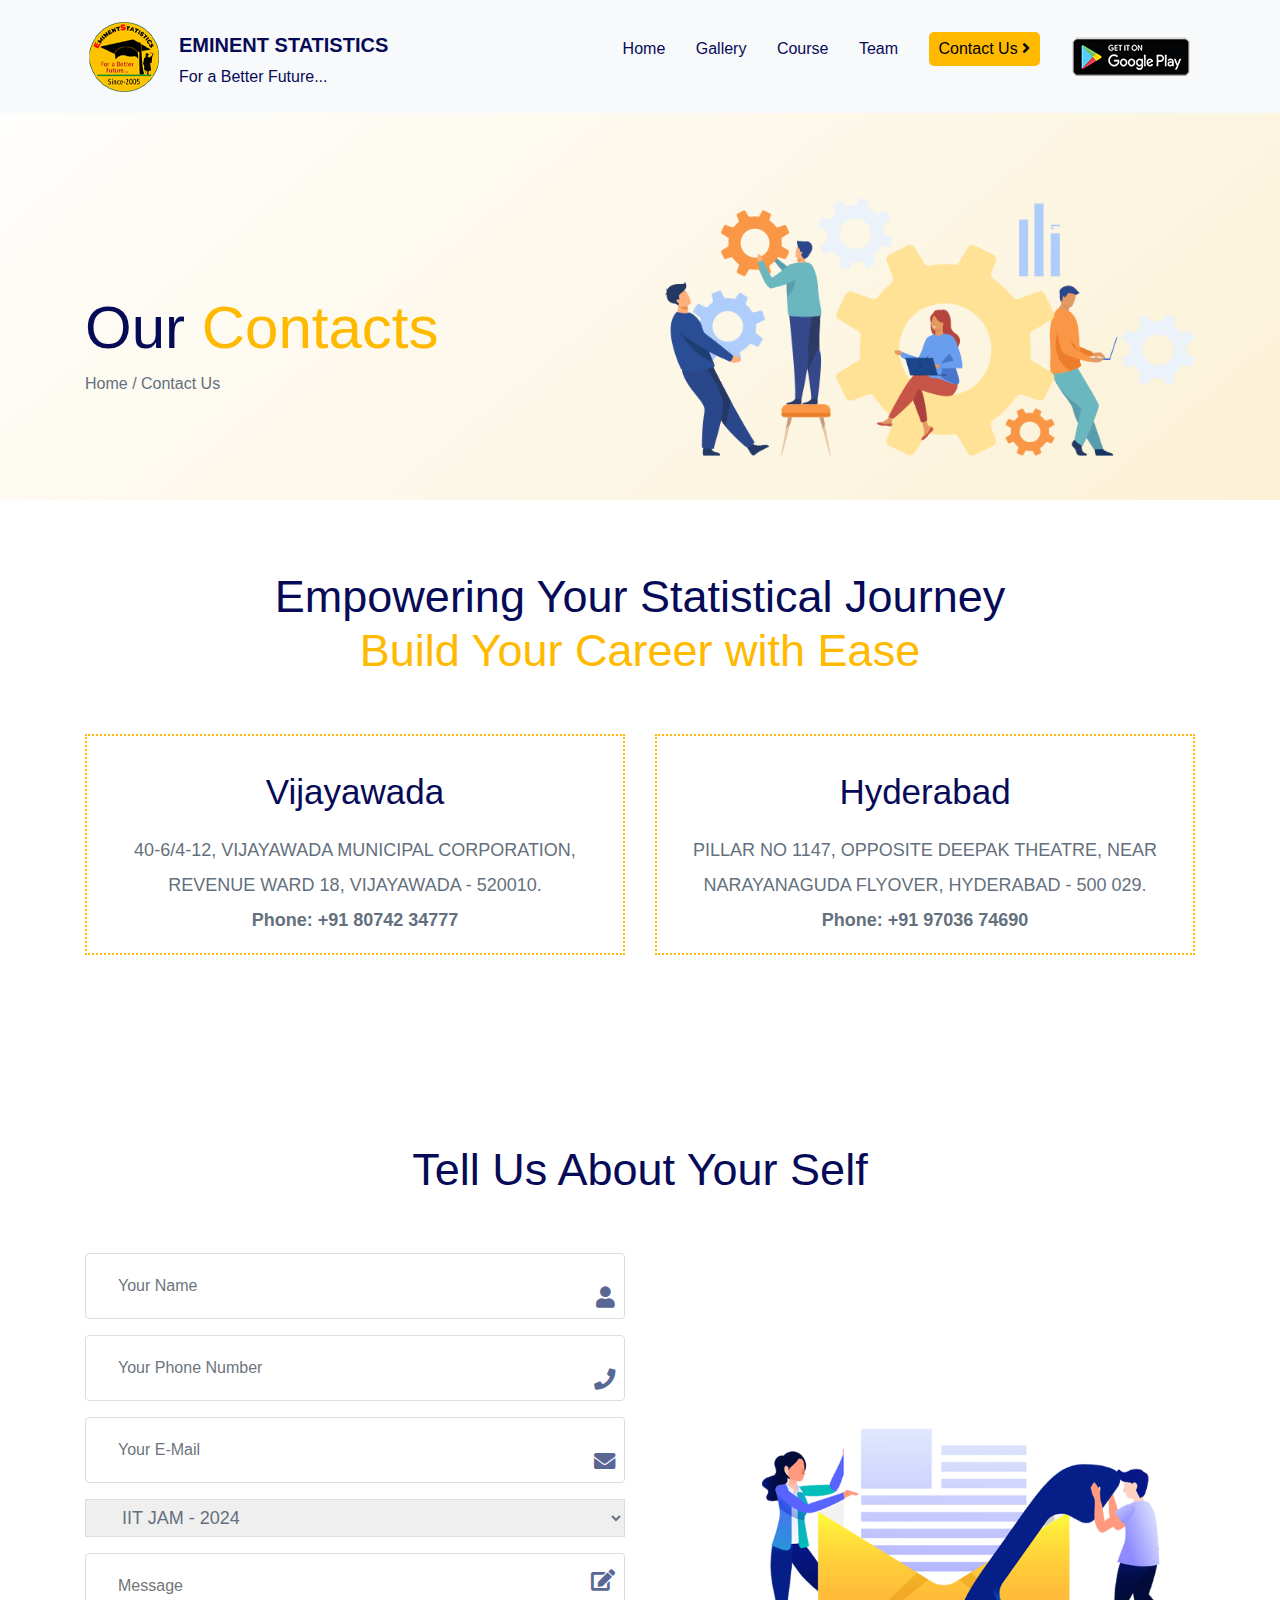
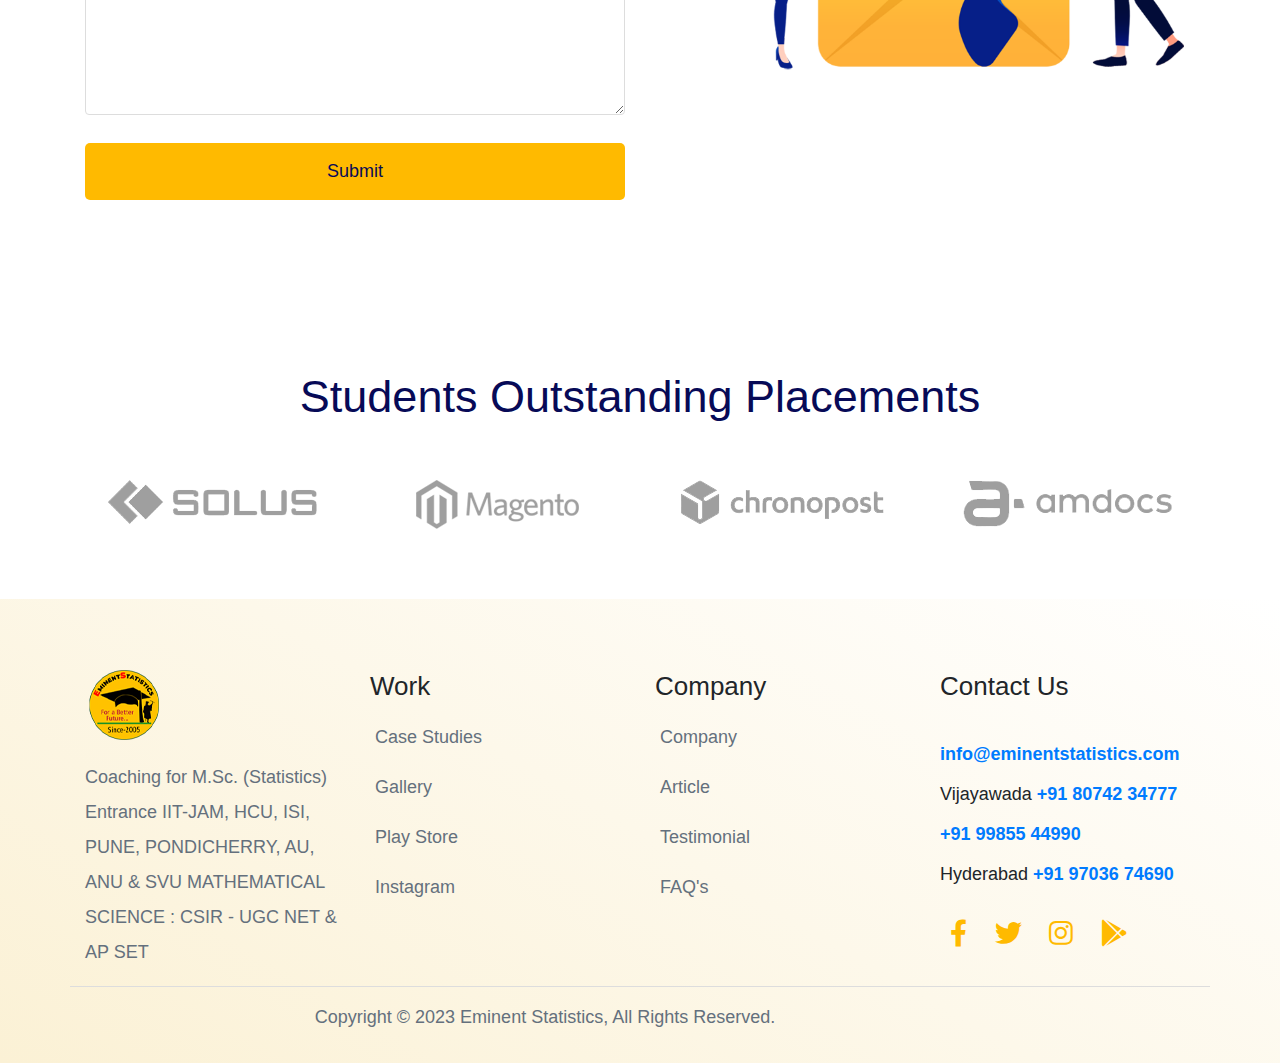
<file: contact-us.html>
<!DOCTYPE html>
<html lang="en">

<head>
    <meta charset="UTF-8">
    <meta name="viewport" content="width=device-width, initial-scale=1.0">
    <title>EMINENT STATISTICS &ndash; for a better future &hellip;</title>
    <!-- Adding Stylesheets -->
    <link rel="stylesheet" href="https://cdnjs.cloudflare.com/ajax/libs/font-awesome/5.7.1/css/all.min.css">
    <link rel="stylesheet" href="https://maxcdn.bootstrapcdn.com/bootstrap/4.0.0/css/bootstrap.min.css"
        integrity="sha384-Gn5384xqQ1aoWXA+058RXPxPg6fy4IWvTNh0E263XmFcJlSAwiGgFAW/dAiS6JXm" crossorigin="anonymous">
    <link rel="icon" href="./asset/image/favicon.ico" />
    <link rel="stylesheet" href="./asset/css/style.css">
    <link rel="stylesheet" href="./asset/css/responsive.css">
</head>


<body>
    <!-- Header Start  -->
    <section class="header contact-header">
        <!-- Header Navigation Start  -->
        <div class="container header-nav">
            <div class="row">
                <div class="col-md-12">
                    <nav class="navbar navbar-expand-lg navbar-light bg-light main-menu fixed-top">
                        <div class="container">
                            <a href="#" class="navbar-brand">
                                <img src="./asset/image/Logo.png" alt="EMINENT STATISTICS" />
                            </a>
                            <div class="logo-text">
                                <h1 class="logo-title">EMINENT STATISTICS</h1>
                                <p class="logo-description">For a Better Future...</p>
                            </div>
                            <button class="navbar-toggler" 
                            data-toggle="collapse" 
                            data-target="#beeToggler">
                                <span class="navbar-toggler-icon"></span>
                            </button>
                            <div class="collapse navbar-collapse" id="beeToggler">
                                <ul class="navbar-nav ml-auto ">
                                    <li><a href="./index.html">Home</a></li>
									&nbsp;
                                    <li><a href="./project.html">Gallery</a></li>
									&nbsp;
                                    <li><a href="./service.html">Course</a></li>
									&nbsp;
                                    <li><a href="./team.html">Team</a></li>
									&nbsp;
                                    <li>
										<a href="./contact-us.html">
											<button class="nav-button">Contact Us <i class="fas fa-angle-right"></i> </button>
										</a>
									</li>
									&nbsp;
                                    <li>
                                        <a href="https://on-app.in/app/home?orgCode=emi" target="_blank">
                                          <img src="./asset/image/google play.png" alt="EMINENT STATISTICS" />
                                        </a>
                                      </li>                    
                                      &nbsp;
                                </ul>
                            </div>
                        </div>
                    </nav>
                </div>
            </div>
        </div>

        <!-- Header Navigation End  -->

        <!-- Header Banner Start  -->

        <div id="scroll-up-button">
            <span class="fas fa-angle-up"></span>
          </div>

        <div class="container header-content ">
            <div class="row h-100">
                <div class="col-md-6 centralize" style="margin-top: 50px;">
                    <div class="left-content ">
                        <h2>Our <span class="highlight">Contacts</span>
                        </h2>
                        <p>
                            Home / Contact Us
                        </p>
                    </div>
                </div>
                <div class="col-md-6 centralize">
                    <div class="right-content">
                        <img src="./asset/image/Group 1387.png" alt="">
                    </div>
                </div>
            </div>
        </div>


    </section>

    <!-- Header End  -->

    

    <!-- Company Offices Start  -->

    <section class="offices section-padding">
        <div class="container">
        
            <div class="row">
                <h2 class="text-center w-100 service-heading">Empowering Your Statistical Journey</br >                   
                <span class="highlight">Build Your Career with Ease</span> </h2>
            </div>
        </div>

            <div class="container mt-5">
            <div class="row">
                <div class="col-md-6">
                    <div class="office-block">
                        <h3>Vijayawada</h3>
                        <p>
                            40-6/4-12, VIJAYAWADA MUNICIPAL CORPORATION,
                            REVENUE WARD 18, VIJAYAWADA - 520010.
                        </p>
                        <p><b>
                            Phone: +91 80742 34777
                        </b></p>
                    </div>
                </div>
                <div class="col-md-6">
                    <div class="office-block">
                        <h3>Hyderabad</h3>
                        <p>
                            PILLAR NO 1147, OPPOSITE DEEPAK THEATRE,
                            NEAR NARAYANAGUDA FLYOVER, HYDERABAD - 500 029.
                        </p>
                        <p><b>
                            Phone: +91 97036 74690
                        </b></p>
                    </div>
                </div>
            </div>
        </div>
    </section>

    <!-- Company Offices End  -->

    <!-- Project Contact Start  -->

    <section class="project-contact section-padding">
        <div class="container">
        <!-- Toast  -->
        <?= $success; ?>
            <div class="row mt-5">
                 <h2 class="text-center w-100 service-heading">Tell Us About Your Self</h2>
            </div>
        </div>

        <div class="container mt-5">
            <div class="row">
                <div class="col-md-6">
                    <form method="post" id="project-details" onsubmit="return true">
                        <div class="form-group">
                            <label for="name"></label>
                            <input type="text" class="form-control" id="name" name="name" placeholder="Your Name" required>
                            <!-- Placing icon using a span element -->
                            <span class="icon fa fa-user fa-lg"></span>
                        </div>
        
                        <div class="form-group">
                            <label for="phone">Your Phone Number</label>
                            <input type="text" class="form-control" id="phone" name="phone" placeholder="Your Phone Number"
                                pattern="[0-9]{10}" maxlength="10" required>
                            <span class="icon fa fa-phone fa-lg"></span>
                        </div>
                
                        <div class="form-group">
                            <label for="email">Your E-Mail</label>
                            <input type="email" class="form-control" id="email" name="email" placeholder="Your E-Mail" required>
                            <span class="icon fa fa-envelope fa-lg"></span> 
                            <div id="email-error" class="error-message"></div>
                        </div>
                
                        <div class="form-group">
                            <label for="project-type">Select A Course</label>
                            <select id="project-type" name="coursename">
                                <option value="iit_jam">IIT JAM - 2024</option>
                                <option value="cuet">CUET - 2024</option>
                                <option value="ap_pgcet">APPGCET - 2024</option>
                                <option value="cpget">CPGET - 2024</option>
                            </select>
                        </div>
                
                        <div class="form-group">
                            <label for="msg">Message</label>
                            <textarea rows="5" cols="30" id="msg" name="msg" placeholder="Message"
                                style="width:100%"></textarea>
                            <span class="icon-textarea fa fa-edit fa-lg"></span>
                        </div>
                
                        <div class="text-center">
                            <input type="submit" name="submit" value="Submit" class="btn btn-default">
                        </div>
                        <div id="success-message" class="alert alert-success mt-3" style="display: none;">
                            Submitted Successfully.!
                        </div>
                    </form>
                </div>  

                <script>
                    var form = document.getElementById("project-details");
                    console.log(form);
                    form.addEventListener("submit", function (e) {
                    e.preventDefault();
                    var name = document.getElementById("name").value;
                    var number = document.getElementById("phone").value;
                    var email = document.getElementById("email").value;
                    var projectType = document.getElementById("project-type").value;
                    var message = document.getElementById("msg").value;
                    console.log(name, number, email, projectType, message);
  
                    var mobileCheck = /^[0-9]{10}$/;
                    var emailCheck = /^[A-Za-z0-9.]+@[a-zA-Z]+\.[a-z]{2,3}$/;
                    var data = new FormData(form);

                    if (name === "") {
                        alert("Please fill in your name");
                        return false;
                    }

                    if (!number.match(mobileCheck)) {
                        alert("Please check your mobile number");
                        return false;
                    }

                    if (email === "") {
                        alert("Please fill in your email address");
                        return false;
                    }

                    if (!email.match(emailCheck)) {
                        alert("Please provide a valid email address");
                        return false;
                    }

                    if (projectType === "Select A Course") {
                        alert("Please select a course");
                        return false;
                    }

                    if (message === "") {
                        alert("Please fill in the message");
                        return false;
                    }

                    serverCode(data);
                    });

                    function serverCode(data) {
                    console.log(data);
                    fetch(
                        "https://script.google.com/macros/s/AKfycbz9xlESr7DXTHU-65ejCXINl89dkqsrRYcneVIISxV_ZFmq481OjJYr8c5Lv9KqVcJJ/exec",
                        {
                        method: "POST",
                        body: data,
                        }
                    )
                        .then(function (res) {
                        if (res.ok) {
                            return res.text();
                        } else {
                            throw new Error("Error: " + res.status);
                        }
                        })
                        .then(function (data) {
                        console.log(data);
                        clearFormFields();
                        showSuccessMessage();
                        })
                        .catch(function (error) {
                        console.error("Error:", error);
                        showErrorMessage();
                        });
                    }
                </script>

                <div class="col-md-6 centralize">
                    <div class="contact-image">
                        <img src="./asset/image/Group 1755.png" alt="" class="img-fluid ml-5">
                    </div>
                </div>
            </div>
        </div>
    </section>

    <!-- Project Contact End  -->

    <!-- Partner Start  -->

    <section class="partners section-padding">
        <div class="container">
            <div class="row">
                <div class="col-md-12">
                    <h2 class="text-center partner-heading">Students Outstanding Placements</h2>
                </div>
            </div>
            <div class="row mt-5">
                <div class="col-lg-3 col-md-6 d-flex justify-content-center">
                    <div class="partner">
                        <img src="./asset/image/A (3).png" alt="" class="img-fluid">
                    </div>
                </div>
                <div class="col-lg-3 col-md-6 d-flex justify-content-center">
                    <div class="partner">
                        <img src="./asset/image/A (4).png" alt="" class="img-fluid">
                    </div>
                </div>
                <div class="col-lg-3 col-md-6 d-flex justify-content-center">
                    <div class="partner">
                        <img src="./asset/image/A (2).png" alt="" class="img-fluid">
                    </div>
                </div>
                <div class="col-lg-3 col-md-6 d-flex justify-content-center">
                    <div class="partner">
                        <img src="./asset/image/A (1).png" alt="" class="img-fluid">
                    </div>
                </div>
            </div>
        </div>
    </section>
    <!-- Partner End  -->


    <!-- Footer Start  -->

    <section class="footer section-padding">
        <div class="container">
            <div class="row">
                <div class="col-md-3">
                    <div class="footer-widget-1">
                        <img src="./asset/image/Logo.png" alt="">
                        <p>
                Coaching for M.Sc. (Statistics) Entrance IIT-JAM, HCU, ISI,
                PUNE, PONDICHERRY, AU, ANU & SVU MATHEMATICAL SCIENCE : CSIR -
                UGC NET & AP SET
              </p>
                    </div>
                </div>
                <div class="col-md-3">
                    <div class="footer-widget-2">
                        <h3>Work</h3>
                        <ul>
                            <li><a href="#">Case Studies</a></li>
                            <li><a href="#">Gallery</a></li>
                            <li><a href="#">Play Store</a></li>
                            <li><a href="#">Instagram</a></li>
                        </ul>
                    </div>
                </div>
                <div class="col-md-3">
                    <div class="footer-widget-3">
                        <h3>Company</h3>
                        <ul>
                            <li><a href="#">Company</a></li>
                            <li><a href="#">Article</a></li>
                            <li><a href="#">Testimonial</a></li>
                            <li><a href="#">FAQ's</a></li>
                        </ul>
                    </div>
                </div>
                <div class="col-md-3">
            <div class="footer-widget-4">
              <h3>Contact Us</h3>
              <p>
                <b><a href="mailto:info@eminentstatistics.com">info@eminentstatistics.com</a></b><br/>
                Vijayawada <b><a href="tel:+918074234777">+91 80742 34777</a></b></br>
                <b><a href="tel:+919985544990">+91 99855 44990</a></b><br/>
                Hyderabad <b><a href="tel:+919703674690">+91 97036 74690</a></b><br/>
              </p>             
              <ul>
                <li>
                  <a href="#"><i class="fab fa-facebook-f"></i></a>
                </li>
                <li>
                  <a href="#"><i class="fab fa-twitter"></i></a>
                </li>
                <li>
                  <a href="#"><i class="fab fa-instagram"></i></a>
                </li>
                <li>
                    <a href="https://on-app.in/app/home?orgCode=emi"><i class="fab fa-google-play"></i></a>
                </li>
              </ul>
            </div>
          </div>
        </div>

        <div class="row" style="border-top: 1px solid #ddd; padding-top: 10px">
          <div class="col-md-10">
            <div class="copyright-text">
              <p>Copyright © 2023 Eminent Statistics, All Rights Reserved.</p>
            </div>
          </div>
         <!-- <div class="col-md-2">
            <div class="messenger">
              <i class="fab fa-facebook-messenger"></i>
            </div> -->
          </div>
        </div>
      </div>
    </section>
    <!-- Footer End  -->
    <!--Adding Scripts-->

     <!-- Scroll Starts  -->
     <script>
        window.addEventListener("scroll", function () {
        var scrollButton = document.getElementById("scroll-up-button");
        if (window.pageYOffset > 100) {
          scrollButton.classList.add("active");
        } else {
          scrollButton.classList.remove("active");
        }
      });
      
      document
        .getElementById("scroll-up-button")
        .addEventListener("click", function () {
          window.scrollTo({
            top: 0,
            behavior: "smooth",
          });
        });
          </script>    
     <!-- Scroll Ends  -->

    <script src="https://code.jquery.com/jquery-3.5.1.min.js" integrity="sha256-9/aliU8dGd2tb6OSsuzixeV4y/faTqgFtohetphbbj0=" crossorigin="anonymous"></script>
    <script src="https://cdnjs.cloudflare.com/ajax/libs/popper.js/1.12.9/umd/popper.min.js"
        integrity="sha384-ApNbgh9B+Y1QKtv3Rn7W3mgPxhU9K/ScQsAP7hUibX39j7fakFPskvXusvfa0b4Q"
        crossorigin="anonymous"></script>
    <script src="https://maxcdn.bootstrapcdn.com/bootstrap/4.0.0/js/bootstrap.min.js"
        integrity="sha384-JZR6Spejh4U02d8jOt6vLEHfe/JQGiRRSQQxSfFWpi1MquVdAyjUar5+76PVCmYl"
        crossorigin="anonymous"></script>
        <script src="./asset/js/mixitup.min.js"></script>
    <script src="./asset/js/main.js"></script>
</body>

</html>
</file>
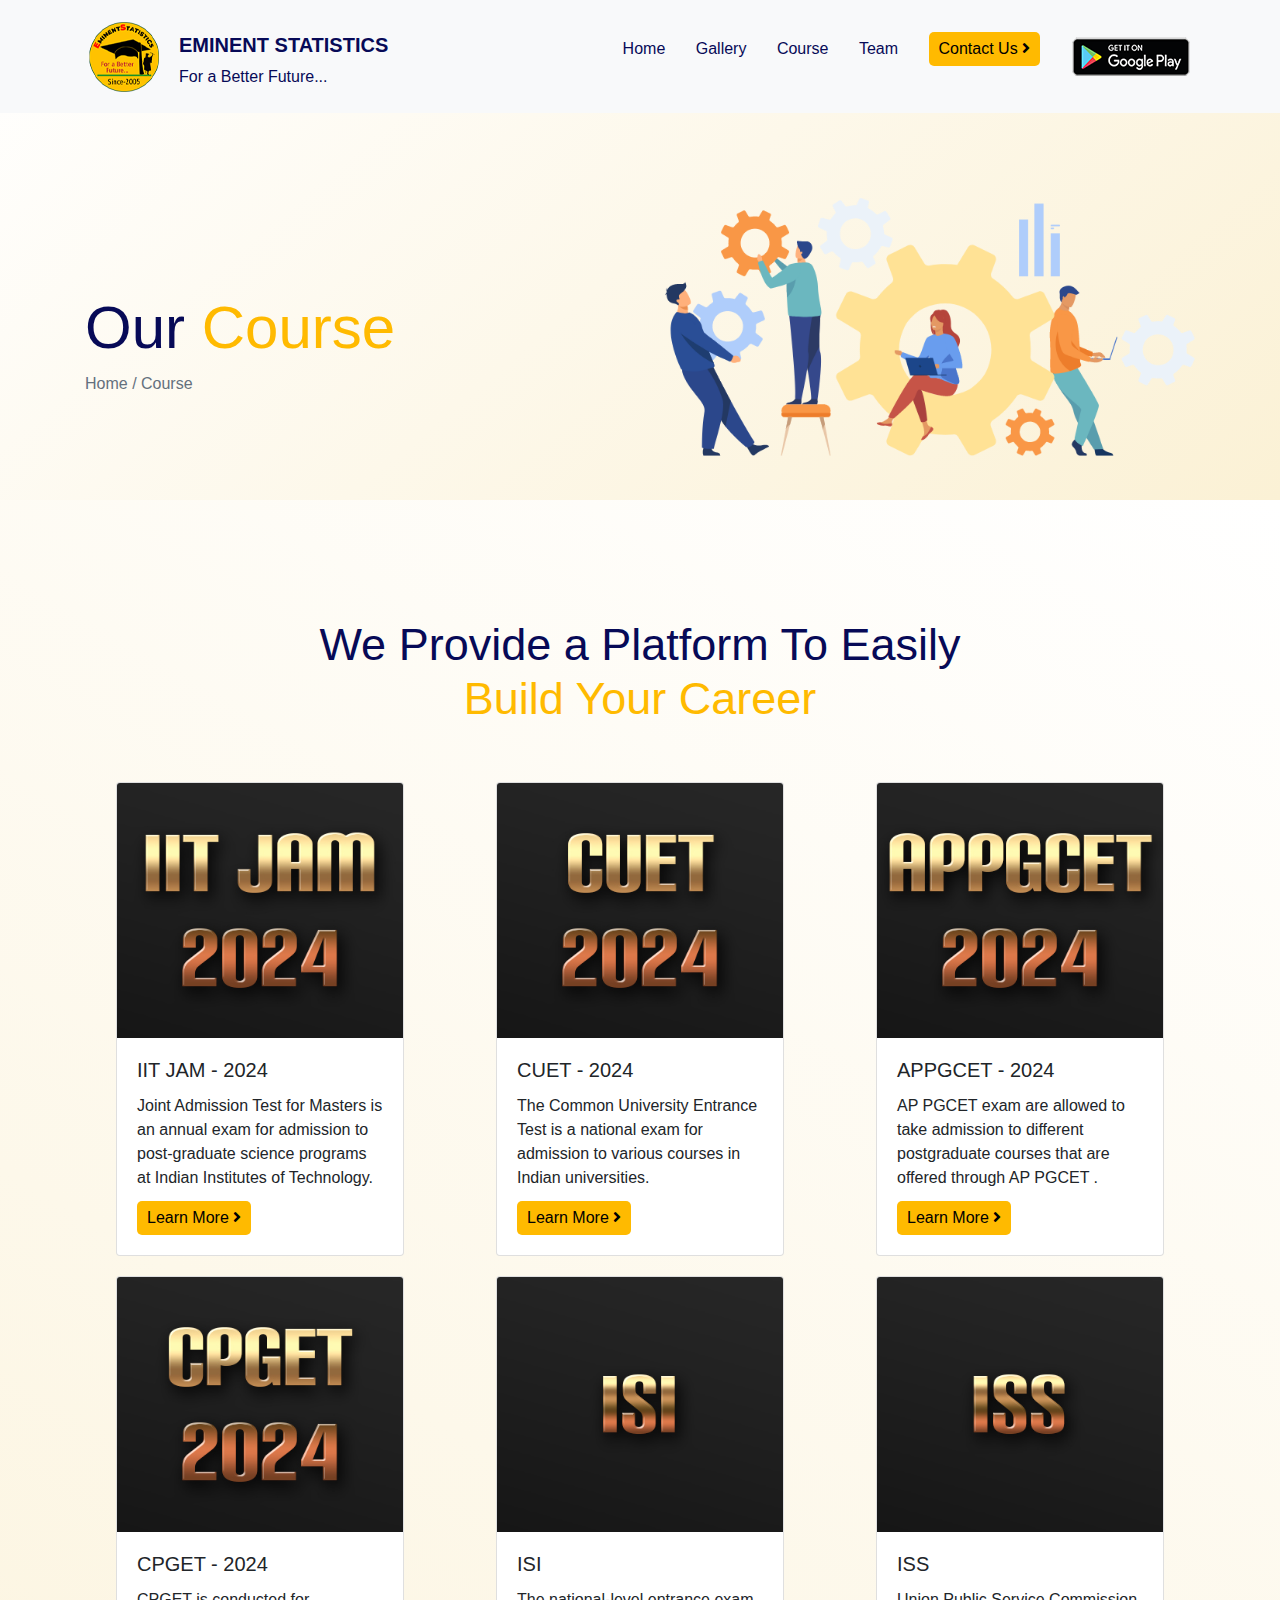
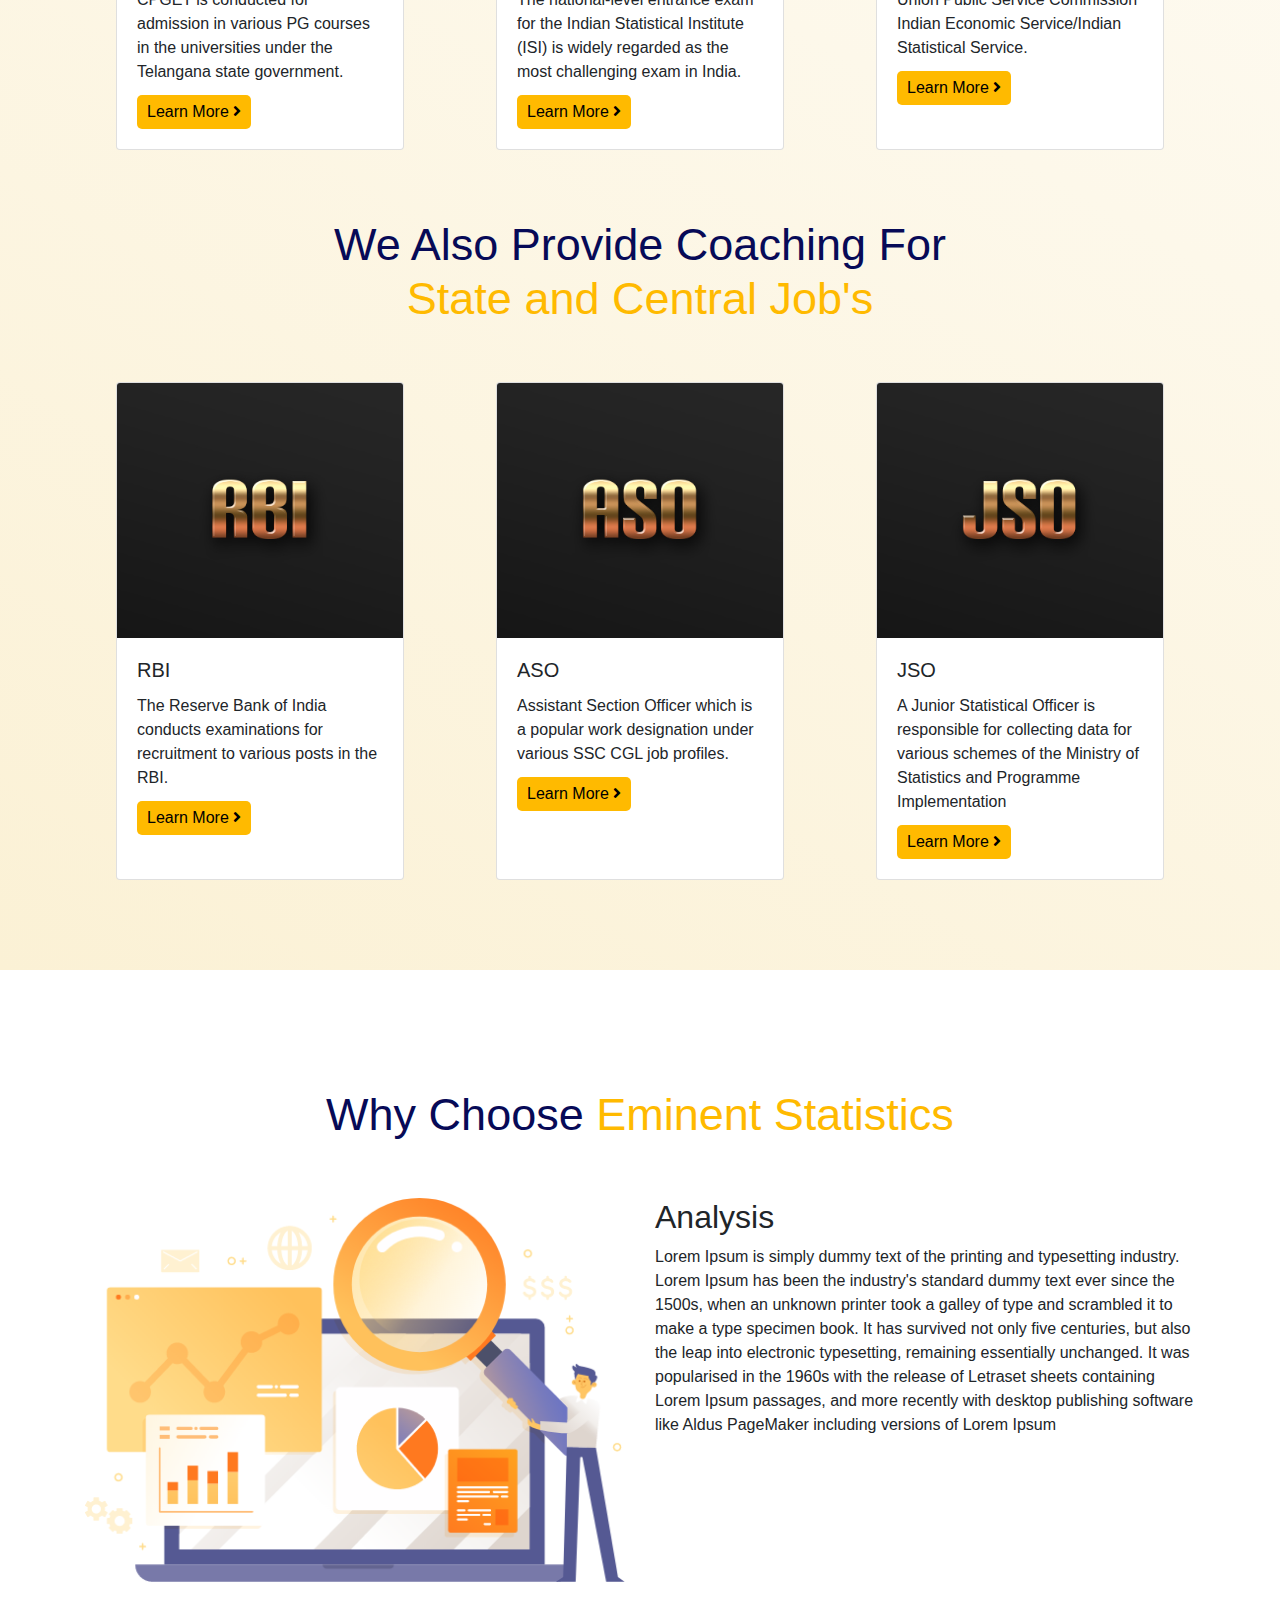
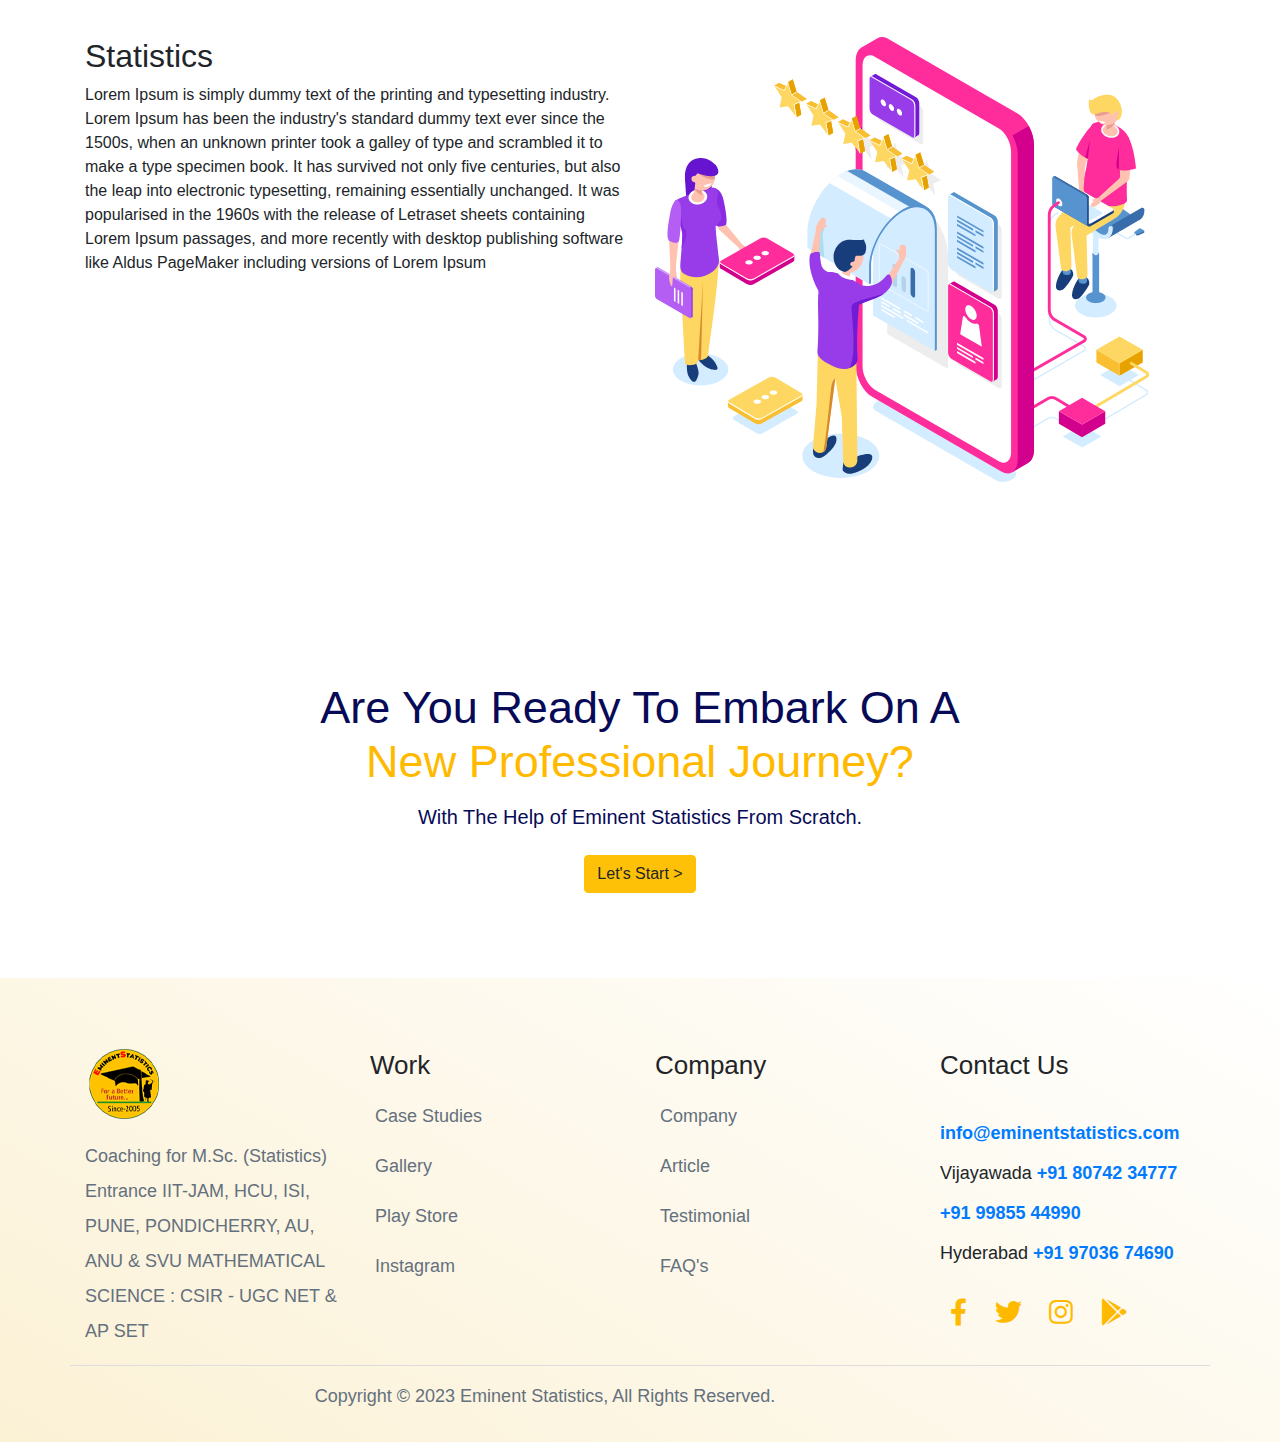
<file: service.html>
<!DOCTYPE html>
<html lang="en">

<head>
    <meta charset="UTF-8">
    <meta name="viewport" content="width=device-width, initial-scale=1.0">
    <title>EMINENT STATISTICS &ndash; for a better future &hellip;</title>
    <!-- Adding Stylesheets -->
    <link rel="stylesheet" href="https://cdnjs.cloudflare.com/ajax/libs/font-awesome/5.7.1/css/all.min.css">
    <link rel="stylesheet" href="https://maxcdn.bootstrapcdn.com/bootstrap/4.0.0/css/bootstrap.min.css"
        integrity="sha384-Gn5384xqQ1aoWXA+058RXPxPg6fy4IWvTNh0E263XmFcJlSAwiGgFAW/dAiS6JXm" crossorigin="anonymous">
        <link rel="icon" href="./asset/image/favicon.ico" />
        <link rel="stylesheet" href="./asset/css/style.css">
        <link rel="stylesheet" href="./asset/css/responsive.css">
</head>
<body>
    <!-- Header Start  -->
    <section class="header contact-header">
        <!-- Header Navigation Start  -->
        <div class="container header-nav">
            <div class="row">
                <div class="col-md-12">
                    <nav class="navbar navbar-expand-lg navbar-light bg-light main-menu fixed-top">
                        <div class="container">
                            <a href="#" class="navbar-brand">
                                <img src="./asset/image/Logo.png" alt="EMINENT STATISTICS" />
                              </a>
                              <div class="logo-text">
                                <h1 class="logo-title">EMINENT STATISTICS</h1>
                                <p class="logo-description">For a Better Future...</p>
                              </div>
                            <button class="navbar-toggler" data-toggle="collapse" data-target="#beeToggler">
                                <span class="navbar-toggler-icon"></span>
                            </button>
                            <div class="collapse navbar-collapse" id="beeToggler">
                                <ul class="navbar-nav ml-auto ">
                                    <li><a href="./index.html">Home</a></li>
									&nbsp;
                                    <li><a href="./project.html">Gallery</a></li>
									&nbsp;
                                    <li><a href="./service.html">Course</a></li>
									&nbsp;
                                    <li><a href="./team.html">Team</a></li>
									&nbsp;
                                     <li>
										<a href="./contact-us.html">
											<button class="nav-button">Contact Us <i class="fas fa-angle-right"></i> </button>
										</a>
									</li>
									&nbsp;
                  <li>
                    <a href="https://on-app.in/app/home?orgCode=emi" target="_blank">
                      <img src="./asset/image/google play.png" alt="EMINENT STATISTICS" />
                    </a>
                  </li>                    
                  &nbsp;
                                </ul>
                            </div>
                        </div>
                    </nav>
                </div>
            </div>
        </div>

        <!-- Header Navigation End  -->

        <!-- Header Banner Start  -->
        <div id="scroll-up-button">
          <span class="fas fa-angle-up"></span>
        </div>
               
        <div class="container header-content ">
            <div class="row h-100">
              <div class="col-md-6 centralize" style="margin-top: 50px;">
                    <div class="left-content ">
                        <h2>Our <span class="highlight">Course</span>
                        </h2>
                        <p>
                            Home / Course
                        </p>
                    </div>
                </div>
                <div class="col-md-6 centralize">
                    <div class="right-content">
                        <img src="./asset/image/Group 1387.png" alt="">
                    </div>
                </div>
            </div>
        </div>

    </section>

    <!-- Header End  -->
    
<!-- Services Start  -->
<section class="services section-padding">
    <div class="container">
        <div class="row">
            <h2 class="text-center w-100 service-heading py-5">We Provide a Platform To Easily<br>
                <span class="highlight">Build Your Career</span> </h2>
        </div>
    </div>
	
    <div class="container">
		<div class="row card-row-gap">
		
			<div class=" col-md-6 col-lg-4 col-sm-12 d-flex justify-content-center">
				<div class="card service-block-card" style="width: 18rem;">
					<img src="./asset/image/iit-jam.jpg" class="card-img-top" alt="ui_design_card">
					<div class="card-body">
					  <h5 class="card-title">IIT JAM - 2024</h5>
					  <p class="card-text">Joint Admission Test for Masters is an annual exam for admission to post-graduate science programs at Indian Institutes of Technology.</p>
            <a href="./contact-us.html">
              <button class="nav-button">Learn More <i class="fas fa-angle-right"></i> </button>
            </a>
					</div>
				 </div>
			</div>
			
			<div class="col-md-6 col-lg-4 col-sm-12 d-flex justify-content-center">
				<div class="card service-block-card" style="width: 18rem;">
				<img src="./asset/image/cuet.jpg" class="card-img-top" alt="ui_design_card">
				<div class="card-body">
				  <h5 class="card-title">CUET - 2024</h5>
				  <p class="card-text">The Common University Entrance Test is a national exam for admission to various courses in Indian universities.</p>
				  <a href="./contact-us.html">
            <button class="nav-button">Learn More <i class="fas fa-angle-right"></i> </button>
          </a>
				</div>
			  </div>
			</div>
			
			<div class="col-md-6 col-lg-4 col-sm-12 d-flex justify-content-center">
				<div class="card service-block-card" style="width: 18rem;">
				<img src="./asset/image/appgcet.jpg" class="card-img-top" alt="ui_design_card">
				<div class="card-body">
				  <h5 class="card-title">APPGCET - 2024</h5>
				  <p class="card-text">AP PGCET exam are allowed to take admission to different postgraduate courses that are offered through AP PGCET .</p>
				  <a href="./contact-us.html">
            <button class="nav-button">Learn More <i class="fas fa-angle-right"></i> </button>
          </a>
				</div>
			  </div>
			</div>
			
			<div class=" col-md-6 col-lg-4 col-sm-12 d-flex justify-content-center">
				<div class="card service-block-card" style="width: 18rem;">
					<img src="./asset/image/cpget.jpg" class="card-img-top" alt="ui_design_card">
					<div class="card-body">
					  <h5 class="card-title">CPGET - 2024</h5>
					  <p class="card-text">CPGET is conducted for admission in various PG courses in the universities under the Telangana state government. </p>
					  <a href="./contact-us.html">
              <button class="nav-button">Learn More <i class="fas fa-angle-right"></i> </button>
            </a>
					</div>
				 </div>
			</div>
			
			<div class="col-md-6 col-lg-4 col-sm-12 d-flex justify-content-center">
				<div class="card service-block-card" style="width: 18rem;">
				<img src="./asset/image/isi.jpg" class="card-img-top" alt="ui_design_card">
				<div class="card-body">
				  <h5 class="card-title">ISI</h5>
				  <p class="card-text">The national-level entrance exam for the Indian Statistical Institute (ISI) is widely regarded as the most challenging exam in India.</p>
				  <a href="./contact-us.html">
            <button class="nav-button">Learn More <i class="fas fa-angle-right"></i> </button>
          </a>
				</div>
			  </div>
			</div>
			
			<div class="col-md-6 col-lg-4 col-sm-12 d-flex justify-content-center">
				<div class="card service-block-card" style="width: 18rem;">
				<img src="./asset/image/iss.jpg" class="card-img-top" alt="ui_design_card">
				<div class="card-body">
				  <h5 class="card-title">ISS</h5>
				  <p class="card-text">Union Public Service Commission Indian Economic Service/Indian Statistical Service.</p>
				  <a href="./contact-us.html">
            <button class="nav-button">Learn More <i class="fas fa-angle-right"></i> </button>
          </a>
				</div>
			  </div>
			</div>

      <div class="container">
        <div class="row">
            <h2 class="text-center w-100 service-heading py-5">We Also Provide Coaching For<br>
                <span class="highlight">State and Central Job's</span> </h2>
        </div>
    </div>

      <div class=" col-md-6 col-lg-4 col-sm-12 d-flex justify-content-center">
				<div class="card service-block-card" style="width: 18rem;">
					<img src="./asset/image/rbi.jpg" class="card-img-top" alt="ui_design_card">
					<div class="card-body">
					  <h5 class="card-title">RBI</h5>
					  <p class="card-text">The Reserve Bank of India conducts examinations for recruitment to various posts in the RBI.</p>
					  <a href="./contact-us.html">
              <button class="nav-button">Learn More <i class="fas fa-angle-right"></i> </button>
            </a>
					</div>
				 </div>
			</div>
			
			<div class="col-md-6 col-lg-4 col-sm-12 d-flex justify-content-center">
				<div class="card service-block-card" style="width: 18rem;">
				<img src="./asset/image/aso.jpg" class="card-img-top" alt="ui_design_card">
				<div class="card-body">
				  <h5 class="card-title">ASO</h5>
				  <p class="card-text">Assistant Section Officer which is a popular work designation under various SSC CGL job profiles.</p>
				  <a href="./contact-us.html">
            <button class="nav-button">Learn More <i class="fas fa-angle-right"></i> </button>
          </a>
				</div>
			  </div>
			</div>
			
			<div class="col-md-6 col-lg-4 col-sm-12 d-flex justify-content-center">
				<div class="card service-block-card" style="width: 18rem;">
				<img src="./asset/image/jso.jpg" class="card-img-top" alt="ui_design_card">
				<div class="card-body">
				  <h5 class="card-title">JSO</h5>
				  <p class="card-text">A Junior Statistical Officer is responsible for collecting data for various schemes of the Ministry of Statistics and Programme Implementation</p>
				  <a href="./contact-us.html">
            <button class="nav-button">Learn More <i class="fas fa-angle-right"></i> </button>
          </a>
				</div>
			  </div>
			</div>
			
		</div>
		
    
	
    


    </div>
</section>

<!--Why choose Eminent Statistics-->

<section class="service-type section-padding">
    <div class="container">
        <div class="row">
            <h2 class="text-center w-100 service-heading py-5">Why Choose 
                <span class="highlight">Eminent Statistics</span> </h2>
        </div>

    </div>

    <div class="container">
		<div class="row service-type-gap why-choose">
			<div class="col-md-6">
				
				<img src="./asset/image/Group 1460.png" class="img-fluid">

			</div>
			<div class="col-md-6">
				<h2>Analysis</h2>
				<p> 
					Lorem Ipsum is simply dummy text of the printing and typesetting industry. Lorem Ipsum has been the industry's standard dummy text ever since the 1500s, when an unknown printer took a galley of type and scrambled it to make a type specimen book. It has survived not only five centuries, but also the leap into electronic typesetting, remaining essentially unchanged. It was popularised in the 1960s with the release of Letraset sheets containing Lorem Ipsum passages, and more recently with desktop publishing software like Aldus PageMaker including versions of Lorem Ipsum
				</p>
				
			</div>
		</div>
		<div class="row service-type-gap why-choose" >
			<div class="col-md-6">
				<h2>Statistics</h2>
				<p> 
					Lorem Ipsum is simply dummy text of the printing and typesetting industry. Lorem Ipsum has been the industry's standard dummy text ever since the 1500s, when an unknown printer took a galley of type and scrambled it to make a type specimen book. It has survived not only five centuries, but also the leap into electronic typesetting, remaining essentially unchanged. It was popularised in the 1960s with the release of Letraset sheets containing Lorem Ipsum passages, and more recently with desktop publishing software like Aldus PageMaker including versions of Lorem Ipsum
				</p>
        </div>
        <div class="col-md-6">
            <img src="./asset/image/Group 1521.png" class="img-fluid">

        </div>
    </div>
	</div>
</section>
<!--lets start-->
<section class="lets-start section-padding">
    <div class="container">
        <div class="row">
            <h2 class="text-center w-100 service-heading py-1">Are You Ready To Embark On A </br>
                <span class="highlight">New Professional Journey?</span> </h2>
                <div class="text-center w-100 service-heading py-1" id="bottombutton">
                    <h5>With The Help of Eminent Statistics From Scratch.</h5>
                    <a href="./contact-us.html">
                      <button type="button" class="btn btn-warning">Let's Start ></button>
                    </a>
                </div> 
                
        </div>


    </div>

</section>

   
    <!-- Footer Start  -->

    <section class="footer section-padding">
        <div class="container">
          <div class="row">
            <div class="col-md-3">
              <div class="footer-widget-1">
                <img src="./asset/image/Logo.png" alt="" />
                <p>
                  Coaching for M.Sc. (Statistics) Entrance IIT-JAM, HCU, ISI,
                  PUNE, PONDICHERRY, AU, ANU & SVU MATHEMATICAL SCIENCE : CSIR -
                  UGC NET & AP SET
                </p>
              </div>
            </div>
            <div class="col-md-3">
              <div class="footer-widget-2">
                <h3>Work</h3>
                <ul>
                  <li><a href="#">Case Studies</a></li>
                  <li><a href="#">Gallery</a></li>
                  <li><a href="#">Play Store</a></li>
                  <li><a href="#">Instagram</a></li>
                </ul>
              </div>
            </div>
            <div class="col-md-3">
              <div class="footer-widget-3">
                <h3>Company</h3>
                <ul>
                  <li><a href="#">Company</a></li>
                  <li><a href="#">Article</a></li>
                  <li><a href="#">Testimonial</a></li>
                  <li><a href="#">FAQ's</a></li>
                </ul>
              </div>
            </div>
            <div class="col-md-3">
              <div class="footer-widget-4">
                <h3>Contact Us</h3>
                <p>
                  <b><a href="mailto:info@eminentstatistics.com">info@eminentstatistics.com</a></b><br/>
                  Vijayawada <b><a href="tel:+918074234777">+91 80742 34777</a></b></br>
                  <b><a href="tel:+919985544990">+91 99855 44990</a></b><br/>
                  Hyderabad <b><a href="tel:+919703674690">+91 97036 74690</a></b><br/>
                </p>              
                <ul>
                  <li>
                    <a href="#"><i class="fab fa-facebook-f"></i></a>
                  </li>
                  <li>
                    <a href="#"><i class="fab fa-twitter"></i></a>
                  </li>
                  <li>
                    <a href="#"><i class="fab fa-instagram"></i></a>
                  </li>
                  <li>
                      <a href="https://on-app.in/app/home?orgCode=emi"><i class="fab fa-google-play"></i></a>
                  </li>
                </ul>
              </div>
            </div>
          </div>
  
          <div class="row" style="border-top: 1px solid #ddd; padding-top: 10px">
            <div class="col-md-10">
              <div class="copyright-text">
                <p>Copyright © 2023 Eminent Statistics, All Rights Reserved.</p>
              </div>
            </div>
           <!-- <div class="col-md-2">
              <div class="messenger">
                <i class="fab fa-facebook-messenger"></i>
              </div> -->
            </div>
          </div>
        </div>
      </section>
    <!-- Footer End  -->

    <!-- Scroll Starts  -->
    <script>
  window.addEventListener("scroll", function () {
  var scrollButton = document.getElementById("scroll-up-button");
  if (window.pageYOffset > 100) {
    scrollButton.classList.add("active");
  } else {
    scrollButton.classList.remove("active");
  }
});

document
  .getElementById("scroll-up-button")
  .addEventListener("click", function () {
    window.scrollTo({
      top: 0,
      behavior: "smooth",
    });
  });
    </script>    
      <!-- Scroll Ends  -->
    
    <!--Adding Scripts-->
    <script src="https://code.jquery.com/jquery-3.5.1.min.js" integrity="sha256-9/aliU8dGd2tb6OSsuzixeV4y/faTqgFtohetphbbj0=" crossorigin="anonymous"></script>
    <script src="https://cdnjs.cloudflare.com/ajax/libs/popper.js/1.12.9/umd/popper.min.js"
        integrity="sha384-ApNbgh9B+Y1QKtv3Rn7W3mgPxhU9K/ScQsAP7hUibX39j7fakFPskvXusvfa0b4Q"
        crossorigin="anonymous"></script>
    <script src="https://maxcdn.bootstrapcdn.com/bootstrap/4.0.0/js/bootstrap.min.js"
        integrity="sha384-JZR6Spejh4U02d8jOt6vLEHfe/JQGiRRSQQxSfFWpi1MquVdAyjUar5+76PVCmYl"
        crossorigin="anonymous"></script>
        <script src="./asset/js/mixitup.min.js"></script>
    <script src="./asset/js/main.js"></script>
</body>

</html>
</file>
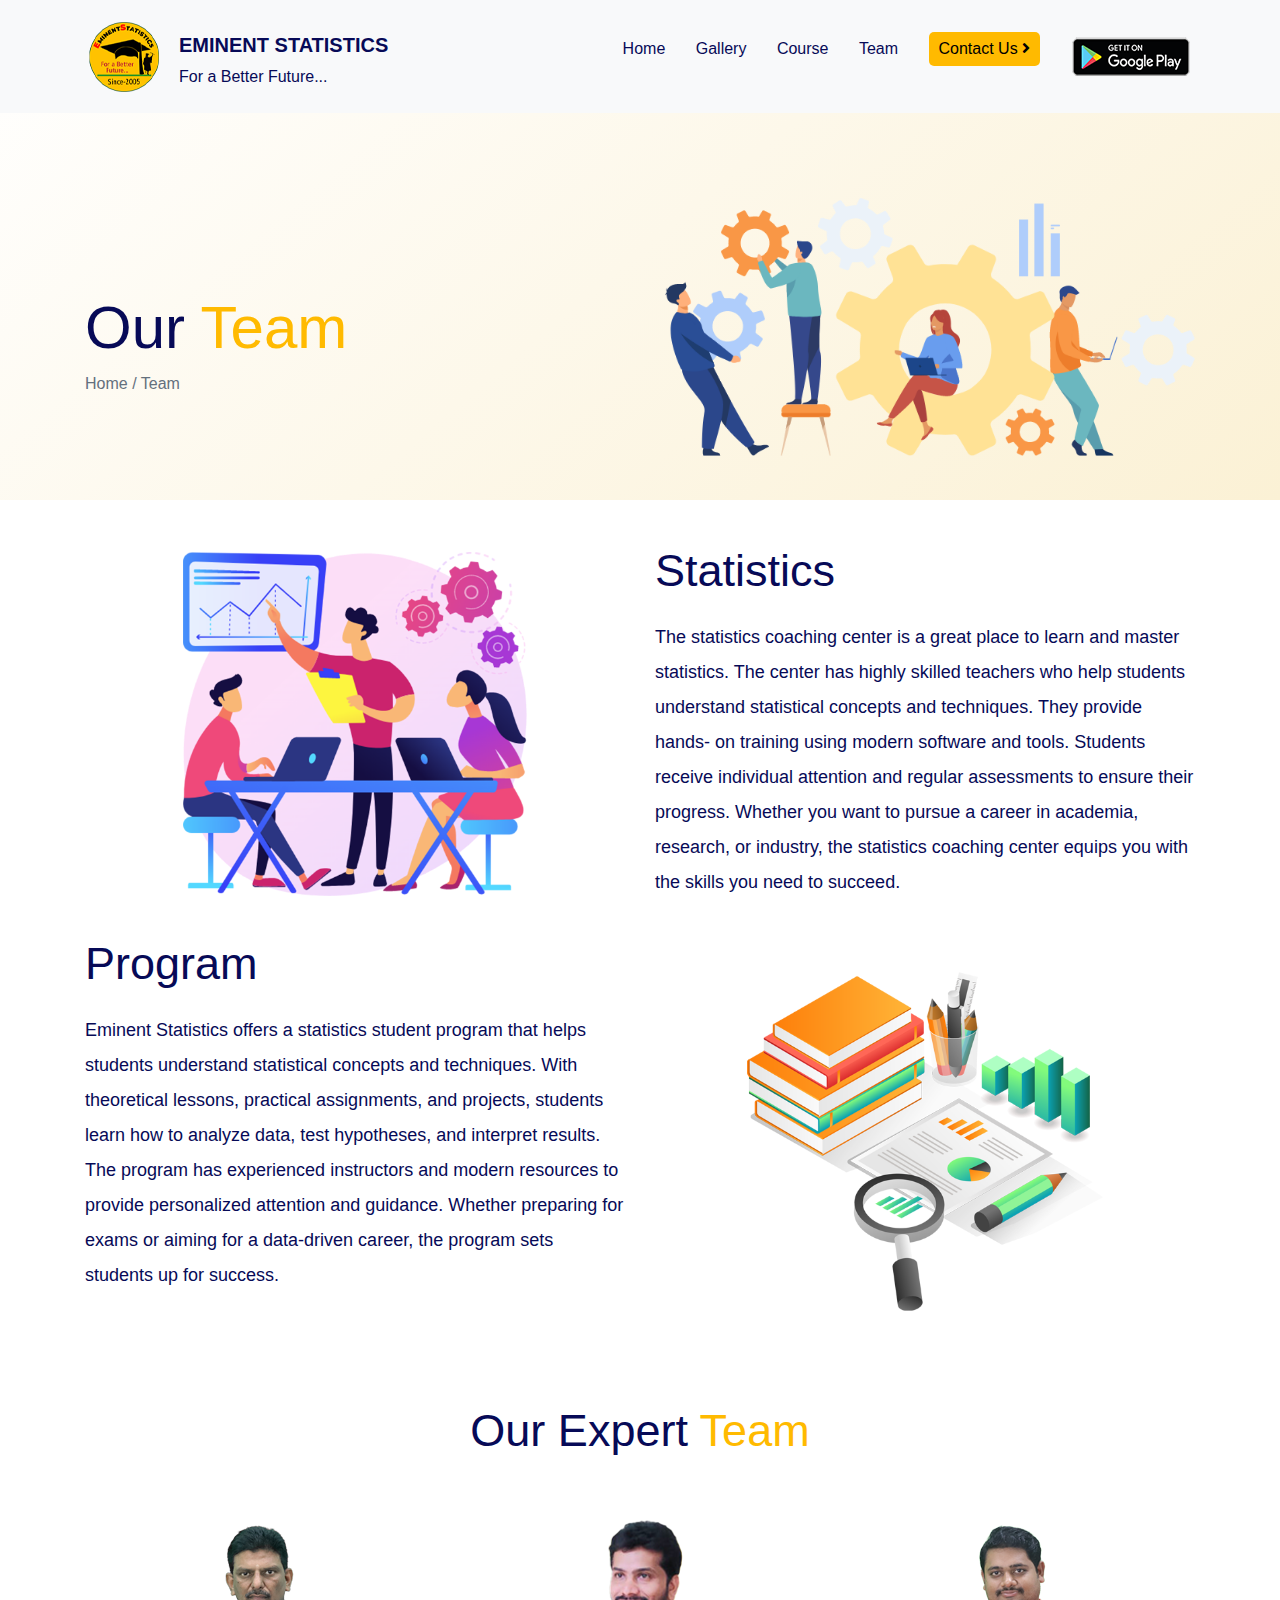
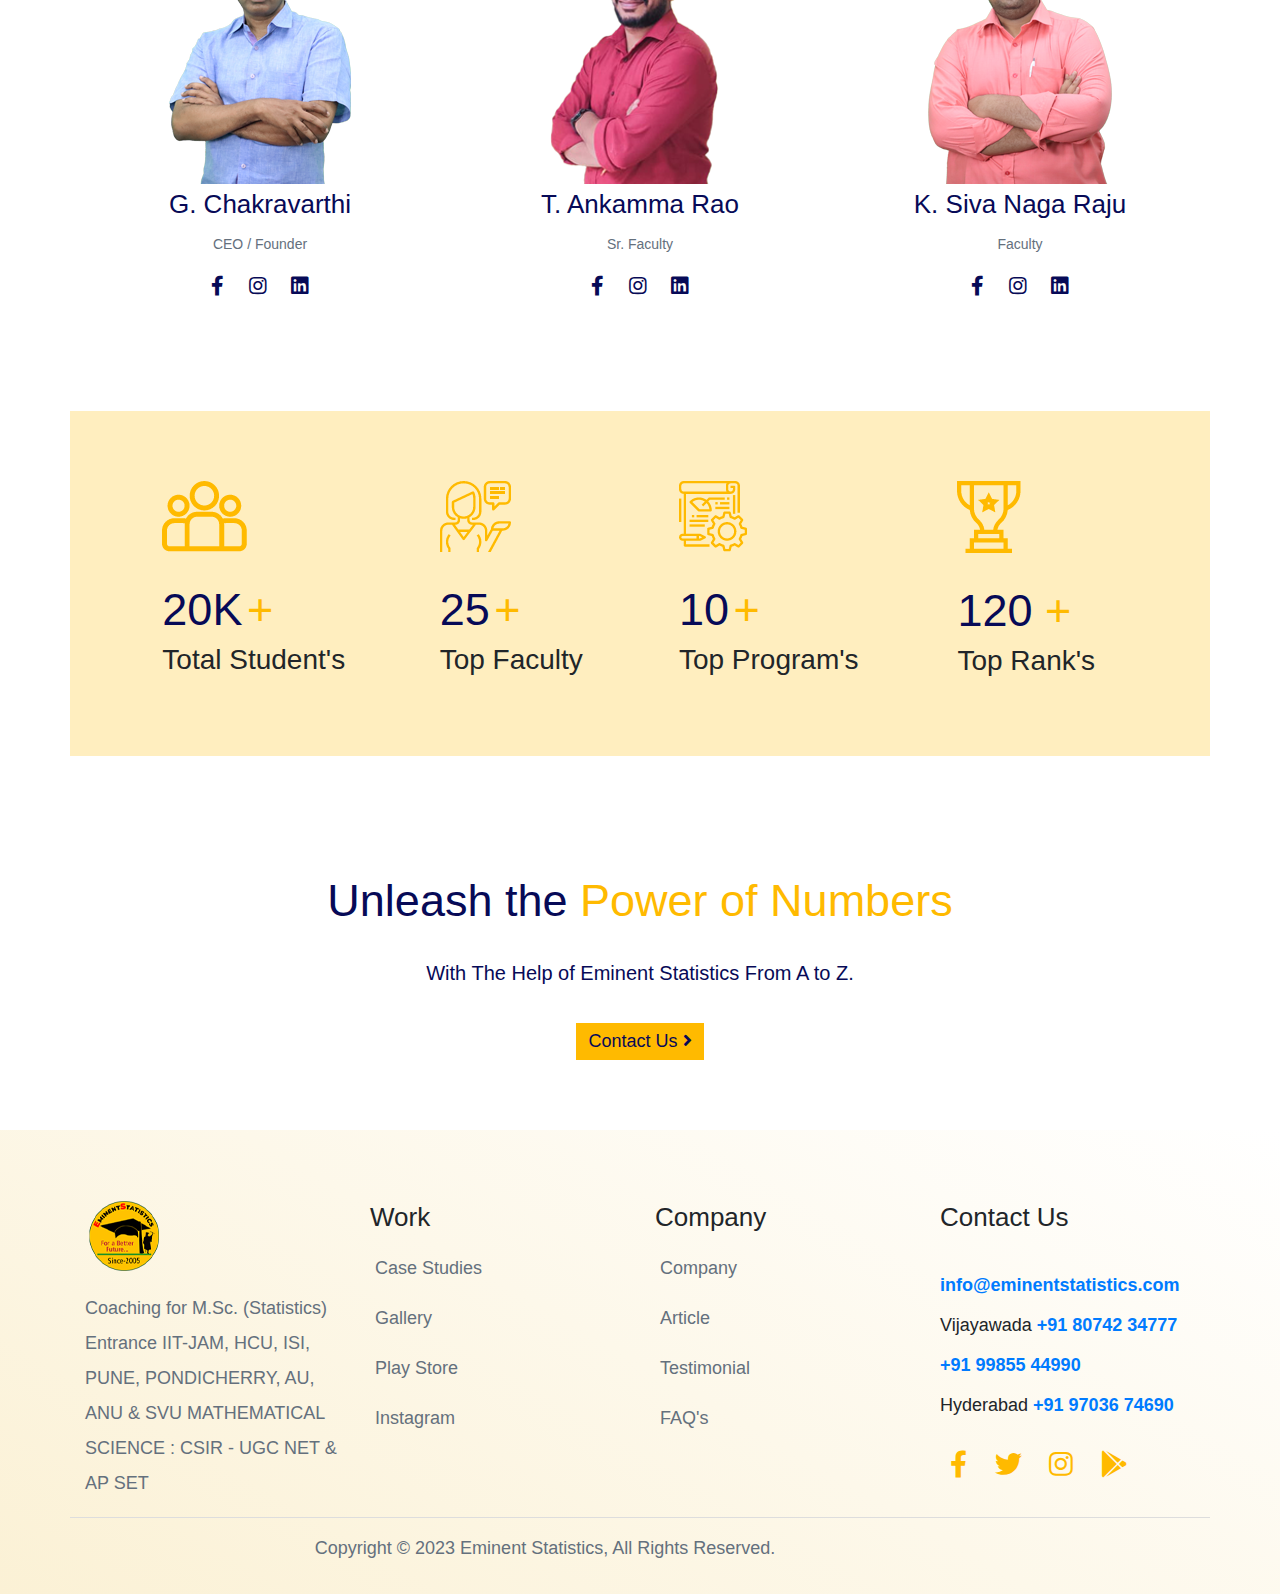
<file: team.html>
<!DOCTYPE html>
<html lang="en">
  <head>
    <meta charset="UTF-8" />
    <meta name="viewport" content="width=device-width, initial-scale=1.0" />
    <title>EMINENT STATISTICS &ndash; for a better future &hellip;</title>
    <!-- Adding Stylesheets -->
    <link
      rel="stylesheet"
      href="https://cdnjs.cloudflare.com/ajax/libs/font-awesome/5.7.1/css/all.min.css"
    />
    <link
      rel="stylesheet"
      href="https://maxcdn.bootstrapcdn.com/bootstrap/4.0.0/css/bootstrap.min.css"
      integrity="sha384-Gn5384xqQ1aoWXA+058RXPxPg6fy4IWvTNh0E263XmFcJlSAwiGgFAW/dAiS6JXm"
      crossorigin="anonymous"
    />
    <link rel="icon" href="./asset/image/favicon.ico" />
    <link rel="stylesheet" href="./asset/css/style.css" />
    <link rel="stylesheet" href="./asset/css/responsive.css" />
  </head>
  <body>
    <!-- Header Start  -->
    <section class="header contact-header">
      <!-- Header Navigation Start  -->
      <div class="container header-nav">
        <div class="row">
          <div class="col-md-12">
            <nav
              class="navbar navbar-expand-lg navbar-light bg-light main-menu fixed-top"
            >
              <div class="container">
                <a href="#" class="navbar-brand">
                  <img src="./asset/image/Logo.png" alt="EMINENT STATISTICS" />
                </a>
                <div class="logo-text">
                  <h1 class="logo-title">EMINENT STATISTICS</h1>
                  <p class="logo-description">For a Better Future...</p>
                </div>
                <button
                  class="navbar-toggler"
                  data-toggle="collapse"
                  data-target="#beeToggler"
                >
                  <span class="navbar-toggler-icon"
                    ></span>
                </button>
                <div class="collapse navbar-collapse" id="beeToggler">
                  <ul class="navbar-nav ml-auto">
                    <li><a href="./index.html">Home</a></li>
                    &nbsp;
                    <li><a href="./project.html">Gallery</a></li>
                    &nbsp;
                    <li><a href="./service.html">Course</a></li>
                    &nbsp;
                    <li><a href="#">Team</a></li>
                    &nbsp;
                    <li>
                      <a href="./contact-us.html">
                        <button class="nav-button">
                          Contact Us <i class="fas fa-angle-right"></i>
                        </button>
                      </a>
                    </li>
                    &nbsp;
                    <li>
                      <a href="https://on-app.in/app/home?orgCode=emi" target="_blank">
                        <img src="./asset/image/google play.png" alt="EMINENT STATISTICS" />
                      </a>
                    </li>                    
                    &nbsp;
                  </ul>
                </div>
              </div>
            </nav>
          </div>
        </div>
      </div>

      <!-- Header Navigation End  -->

      <!-- Header Banner Start  -->
      
      <div id="scroll-up-button">
        <span class="fas fa-angle-up"></span>
      </div> 

      <div class="container header-content">
        <div class="row h-100">
          <div class="col-md-6 centralize" style="margin-top: 50px;">
            <div class="left-content">
              <h2>Our <span class="highlight">Team</span></h2>
              <p>Home / Team</p>
            </div>
          </div>
          <div class="col-md-6 centralize">
            <div class="right-content">
              <img src="./asset/image/Group 1387.png" alt="" />
            </div>
          </div>
        </div>
      </div>
    </section>

    <!-- Header End  -->

    <section class="service-type mt-5">
      <div class="container">
        <div class="row service-type-gap">
          <div class="col-md-6 centralize">
            <img src="./asset/image/Group 1754.png" class="img-fluid mb-5" />
          </div>
          <div class="col-md-6 centralize">
            <div class="team-page-description">
              <h2>Statistics</h2>
              <p>
                The statistics coaching center is a great place to learn and master 
                statistics. The center has highly skilled teachers who help students 
                understand statistical concepts and techniques. They provide hands-
                on training using modern software and tools. Students receive 
                individual attention and regular assessments to ensure their 
                progress. Whether you want to pursue a career in academia, research, 
                or industry, the statistics coaching center equips you with the skills 
                you need to succeed.
              </p>
            </div>
          </div>
        </div>
        <div class="row service-type-gap">
          <div class="col-md-6 centralize">
            <div class="team-page-description">
              <h2>Program</h2>
              <p>
                Eminent Statistics offers a statistics student program that helps 
                students understand statistical concepts and techniques. With
                theoretical lessons, practical assignments, and projects, students
                learn how to analyze data, test hypotheses, and interpret results.
                The program has experienced instructors and modern resources to 
                provide personalized attention and guidance. Whether preparing for 
                exams or aiming for a data-driven career, the program sets students 
                up for success.
              </p>
            </div>
          </div>
          <div class="col-md-6 centralize">
            <img src="./asset/image/Group 1753.png" class="img-fluid" />
          </div>
        </div>
      </div>
    </section>

    <!-- Team Section Start  -->

    <section class="team section-padding">
      <div class="container">
        <div class="row">
          <h2 class="text-center w-100 service-heading">
            Our Expert
            <span class="highlight">Team</span>
          </h2>
        </div>
      </div>

      <div class="container mt-5">
        <div class="row">
          <div class="col-lg-4 col-md-6">
            <div class="team-card text-center">
              <img src="./asset/image/team1.png" alt="" class="img-fluid" />
              <h3>G. Chakravarthi</h3>
              <p>CEO / Founder</p>
              <ul>
                <li>
                  <a href="#"><i class="fab fa-facebook-f"></i></a>
                </li>
                <li>
                  <a href="#"><i class="fab fa-instagram"></i></a>
                </li>
                <li>
                  <a href="#"><i class="fab fa-linkedin"></i></a>
                </li>
              </ul>
            </div>
          </div> 
          <div class="col-lg-4 col-md-6">
            <div class="team-card text-center">
              <img src="./asset/image/team2.png" alt="" class="img-fluid" />
              <h3>T. Ankamma Rao</h3>
              <p>Sr. Faculty</p>
              <ul>
                <li>
                  <a href="#"><i class="fab fa-facebook-f"></i></a>
                </li>
                <li>
                  <a href="#"><i class="fab fa-instagram"></i></a>
                </li>
                <li>
                  <a href="#"><i class="fab fa-linkedin"></i></a>
                </li>
              </ul>
            </div>
          </div>
          <div class="col-lg-4 col-md-6">
            <div class="team-card text-center">
              <img src="./asset/image/team3.png" alt="" class="img-fluid" />
              <h3>K. Siva Naga Raju</h3>
              <p>Faculty</p>
              <ul>
                <li>
                  <a href="https://www.facebook.com/sivanagaraju.kannedari"><i class="fab fa-facebook-f"></i></a>
                </li>
                <li>
                  <a href="#"><i class="fab fa-instagram"></i></a>
                </li>
                <li>
                  <a href="#"><i class="fab fa-linkedin"></i></a>
                </li>
              </ul>
            </div>
          </div>
        </div>
      </div>
    </section>
    <!-- Team Section End  -->

    <!-- Counter Section Start  -->

    <section class="achivements">
      <div class="container section-padding" style="background: #ffeebf">
        <div class="row">
          <!-- Items -->
          <div class="col-lg-3 col-md-6 d-flex justify-content-center">
            <div class="achivement-item">
              <img
                src="./asset/image/group.png"
                alt=""
                class="img-fluid d-block mb-4"
              />
              <span class="counter" data-count="104">20K</span>
              <span class="counter-plus">+</span>
              <h3>Total Student's</h3>
            </div>
          </div>
          <!-- Items -->
          <div class="col-lg-3 col-md-6 d-flex justify-content-center">
            <div class="achivement-item">
              <img
                src="./asset/image/support.png"
                alt=""
                class="img-fluid d-block mb-4"
              />
              <span class="counter" data-count="1542">25</span>
              <span class="counter-plus">+</span>
              <h3>Top Faculty</h3>
            </div>
          </div>
          <!-- Items -->
          <div class="col-lg-3 col-md-6 d-flex justify-content-center">
            <div class="achivement-item">
              <img
                src="./asset/image/analytics.png"
                alt=""
                class="img-fluid d-block mb-4"
              />
              <span class="counter" data-count="229">10</span>
              <span class="counter-plus">+</span>
              <h3>Top Program's</h3>
            </div>
          </div>
          <!-- Items -->
          <div class="col-lg-3 col-md-6 d-flex justify-content-center">
            <div class="achivement-item">
              <img
                src="./asset/image/trophy.png"
                alt=""
                class="img-fluid d-block mb-4"
              />
              <span class="counter" data-count="25">120 </span>
              <span class="counter-plus">+</span>
              <h3>Top Rank's</h3>
            </div>
          </div>
        </div>
      </div>
    </section>

    <!-- Team Call to Action Start  -->

    <section class="section-padding team-counter">
      <div class="container mt-5">
        <div class="row justify-content-center">
          <h2 class="text-center w-100 service-heading">
            Unleash the 
            <span class="highlight">Power of Numbers</span>
          </h2>
          <p class="sub-heading text-center w-100">
            With The Help of Eminent Statistics From A to Z.
          </p>
          <a href="contact-us.html">
            <button class="mt-3">
              Contact Us <i class="fas fa-angle-right"></i>
            </button>
          </a>       
        </div>
      </div>
    </section>

    <!-- Team Call to Action End  -->

    <!-- Footer Start  -->

    <section class="footer section-padding">
      <div class="container">
        <div class="row">
            <div class="col-md-3">
                <div class="footer-widget-1">
                    <img src="./asset/image/Logo.png" alt="">
                    <p>
            Coaching for M.Sc. (Statistics) Entrance IIT-JAM, HCU, ISI,
            PUNE, PONDICHERRY, AU, ANU & SVU MATHEMATICAL SCIENCE : CSIR -
            UGC NET & AP SET
          </p>
                </div>
            </div>
            <div class="col-md-3">
                <div class="footer-widget-2">
                    <h3>Work</h3>
                    <ul>
                        <li><a href="#">Case Studies</a></li>
                        <li><a href="#">Gallery</a></li>
                        <li><a href="#">Play Store</a></li>
                        <li><a href="#">Instagram</a></li>
                    </ul>
                </div>
            </div>
            <div class="col-md-3">
                <div class="footer-widget-3">
                    <h3>Company</h3>
                    <ul>
                        <li><a href="#">Company</a></li>
                        <li><a href="#">Article</a></li>
                        <li><a href="#">Testimonial</a></li>
                        <li><a href="#">FAQ's</a></li>
                    </ul>
                </div>
            </div>
            <div class="col-md-3">
        <div class="footer-widget-4">
          <h3>Contact Us</h3>
          <p>
            <b><a href="mailto:info@eminentstatistics.com">info@eminentstatistics.com</a></b><br/>
            Vijayawada <b><a href="tel:+918074234777">+91 80742 34777</a></b></br>
            <b><a href="tel:+919985544990">+91 99855 44990</a></b><br/>
            Hyderabad <b><a href="tel:+919703674690">+91 97036 74690</a></b><br/>
          </p>              
          <ul>
            <li>
              <a href="#"><i class="fab fa-facebook-f"></i></a>
            </li>
            <li>
              <a href="#"><i class="fab fa-twitter"></i></a>
            </li>
            <li>
              <a href="#"><i class="fab fa-instagram"></i></a>
            </li>
            <li>
                <a href="https://on-app.in/app/home?orgCode=emi"><i class="fab fa-google-play"></i></a>
            </li>
          </ul>
        </div>
      </div>
    </div>
  
		  <div class="row" style="border-top: 1px solid #ddd; padding-top: 10px">
			<div class="col-md-10">
			  <div class="copyright-text">
				<p>Copyright © 2023 Eminent Statistics, All Rights Reserved.</p>
			  </div>
			</div>
		   <!-- <div class="col-md-2">
			  <div class="messenger">
				<i class="fab fa-facebook-messenger"></i>
			  </div> -->
			</div>
		  </div>
		</div>
	  </section>
    <!-- Footer End  -->
    
    <!--Adding Scripts-->

     <!-- Scroll Starts  -->
     <script>
      window.addEventListener("scroll", function () {
      var scrollButton = document.getElementById("scroll-up-button");
      if (window.pageYOffset > 100) {
        scrollButton.classList.add("active");
      } else {
        scrollButton.classList.remove("active");
      }
    });
    
    document
      .getElementById("scroll-up-button")
      .addEventListener("click", function () {
        window.scrollTo({
          top: 0,
          behavior: "smooth",
        });
      });
        </script>    
      <!-- Scroll Ends  -->
    <script
      src="https://code.jquery.com/jquery-3.5.1.min.js"
      integrity="sha256-9/aliU8dGd2tb6OSsuzixeV4y/faTqgFtohetphbbj0="
      crossorigin="anonymous"
    ></script>
    <script
      src="https://cdnjs.cloudflare.com/ajax/libs/popper.js/1.12.9/umd/popper.min.js"
      integrity="sha384-ApNbgh9B+Y1QKtv3Rn7W3mgPxhU9K/ScQsAP7hUibX39j7fakFPskvXusvfa0b4Q"
      crossorigin="anonymous"
    ></script>
    <script
      src="https://maxcdn.bootstrapcdn.com/bootstrap/4.0.0/js/bootstrap.min.js"
      integrity="sha384-JZR6Spejh4U02d8jOt6vLEHfe/JQGiRRSQQxSfFWpi1MquVdAyjUar5+76PVCmYl"
      crossorigin="anonymous"
    ></script>
    <script src="./asset/js/mixitup.min.js"></script>
    <script src="./asset/js/main.js"></script>
  </body>
</html>
</file>
<file: asset/css/responsive.css>
/* Project Page  */
@media only screen and (max-width: 576px) {
  .left-content h2 {
    font-size: 45px;
  }
  .service-heading {
    font-size: 35px;
  }
  h2.portfolio-heading,
  section.portfolio-call-to-action h2 {
    font-size: 35px;
    line-height: 45px;
  }
  .section-padding {
    padding: 30px;
  }
  button.project-button-1 {
    margin-bottom: 20px;
  }
  .testimonial-description h3 {
    font-size: 35px;
  }
}
@media only screen and (max-width: 1200px) {
  .coma {
    left: 0%;
  }
}
@media only screen and (max-width: 1200px) {
  a.carousel-control-prev.testimonial-control {
    top: 85%;
  }
  a.carousel-control-next.testimonial-control {
    top: 85%;
    margin-left: 20px;
  }
}
@media only screen and (max-width: 767px) {
  .client-picture img {
    max-height: 350px;
  }
  .client-picture img.coma {
    top: 55%;
    left: 5%;
  }
}

/* Title Card */
@media (max-width: 768px) {
  .logo-title {
    font-size: 20px;
  }

  .logo-description {
    font-size: 14px;
  }
}

@media (max-width: 480px) {
  .logo-title {
    font-size: 18px;
  }

  .logo-description {
    font-size: 12px;
  }
}

/* Team Page  */

@media only screen and (max-width: 992px) {
  .achivement-item {
    margin-top: 45px;
  }
}
@media only screen and (max-width: 768px) {
  .blog-container .row {
    margin-bottom: 40px;
  }
}

/* Contact Us Page  */

@media only screen and (max-width: 768px) {
  .office-block {
    margin-bottom: 40px;
  }
}

@media only screen and (max-width: 992px) {
  .partner img {
    margin-bottom: 25px;
  }
}
@media only screen and (max-width: 768px) {
  .partner img {
    margin-bottom: 35px;
  }
}

/* Service Details Page  */

@media only screen and (max-width: 768px) {
  .contact-header .right-content img {
    width: 70% !important;
  }
}
</file>
<file: asset/css/style.css>
/*
Project:    Eminent Statistics
Version:    1.0
Last change:    16/06/23 [fixed Float bug, vf]
Author Name: Eminent Statistics
Primary use:    Official Site
*/

/*Reset CSS*/
* {
  margin: 0;
  padding: 0;
}
html,
body {
  height: 100%;
  font-family: sans-serif;
  scroll-behavior: smooth;
}
a:hover {
  text-decoration: none;
}
.section-padding {
  padding: 70px;
}
/* Adding Fonts*/

@import url("https://fonts.googleapis.com/css2?family=Poppins:wght@400;500&family=Roboto:wght@400;500&display=swap");

.header {
  background: linear-gradient(-40deg, #fbf1d5, #fff);
}

/* Header Navigation Styles */
.header-nav {
  min-height: 90px;
}
.navbar-brand img {
  width: 100%;
  height: auto;
}
/* .logo-text {
  text-align: center;
} */

.logo-title {
  font-size: 20px;
  font-weight: bold;
  color: #070a57;
  margin-top: 25px;
}

.logo-description {
  font-size: 16px;
  color: #070a57;
}

.main-menu ul li {
  margin-left: 26px;
  text-align: center;
}
.main-menu ul li a {
  font-family: "Poppins", sans-serif;
  color: #070a57;
  font-weight: 500;
  font-size: 16px;
}
.main-menu ul li:hover {
  transform: scale(1.1);
  transition: 0.5s all ease;
}
button.nav-button {
  background: #ffba00;
  font-family: "Poppins", sans-serif;
  font-size: 16px;
  padding: 5px 10px;
  border: none;
  vertical-align: middle;
  margin-top: -5px;
  border-radius: 5px;
}

/* Header Banner Area Styles */

#scroll-up-button {
  position: fixed;
  bottom: 30px;
  right: 30px;
  z-index: 9;
  opacity: 0;
  visibility: hidden;
  transition: opacity 0.3s, visibility 0.3s;
}

#scroll-up-button.active {
  opacity: 1;
  visibility: visible;
}

#scroll-up-button span {
  font-size: 25px;
  color: #f2f2f2;
  line-height: 39px;
  cursor: pointer;
  background: #ffba00;
  display: block;
  width: 37px;
  height: 39px;
  text-align: center;
  border-radius: 3px;
}

.container.header-content {
  height: 100%;
}
.highlight {
  color: #ffba00;
}
.left-content h2 {
  font-family: "Roboto", sans-serif;
  font-size: 60px;
  font-weight: 500;
  color: #070a57;
}
.centralize {
  display: flex;
  align-items: center;
}
.left-content p {
  font-family: "Roboto", sans-serif;
  font-size: 16px;
  font-weight: 400;
  color: #64707d;
}
.call-to-action button {
  background: #ffba00;
  border: none;
  font-family: "Roboto", sans-serif;
  font-size: 18px;
  font-weight: 500;
  padding: 5px 10px;
}
.call-to-action a {
  font-family: "Roboto", sans-serif;
  font-size: 18px;
  font-weight: 500;
  color: #ffba00;
  text-decoration: underline;
  margin-left: 30px;
}
.call-to-action button:hover {
  background-color: #070a57;
  color: #fff;
}

.right-content {
  position: relative;
}

.right-content img {
  height: 50%;
  width: 50%;
  padding-left: 10px;
  padding-top: 20%;
  padding-bottom: 20%;
  transition: transform 0.3s ease;
}

.popup-shake-animation {
  animation: shake 0.8s cubic-bezier(0.36, 0.07, 0.19, 0.97);
}

@keyframes shake {
  0% {
    transform: translateX(0);
  }
  10% {
    transform: translateX(-5%);
  }
  20% {
    transform: translateX(5%);
  }
  30% {
    transform: translateX(-5%);
  }
  40% {
    transform: translateX(5%);
  }
  50% {
    transform: translateX(-3%);
  }
  60% {
    transform: translateX(3%);
  }
  70% {
    transform: translateX(-2%);
  }
  80% {
    transform: translateX(2%);
  }
  90% {
    transform: translateX(-1%);
  }
  100% {
    transform: translateX(0);
  }
}

.right-content img:hover {
  transform: scale(1.1);
  cursor: pointer;
}

/* Work process syles */

.process-block {
  text-align: center;
  padding: 10px;
}

.process-block img {
  background: #fbf5e5;
  border: 2px dotted #ffba00;
  padding: 15px 20px;
  border-radius: 8px;
  margin-bottom: 15px;
}

.process-block p {
  font-family: "Roboto", sans-serif;
  font-size: 18px;
  font-weight: 400;
  padding-top: 10px;
}

.process-block h3 {
  font-family: "Roboto", sans-serif;
  font-size: 26px;
  font-weight: 500;
}
.project-discussion {
  margin-left: 30px;
}
.project-discussion h2 {
  font-family: "Roboto", sans-serif;
  font-size: 45px;
  font-weight: 500;
  color: #070a57;
}

.project-discussion p {
  font-family: "Roboto", sans-serif;
  font-size: 18px;
  line-height: 35px;
  color: #64707d;
}

.project-discussion button {
  background: #ffba00;
  border: none;
  font-family: "Roboto", sans-serif;
  font-size: 18px;
  font-weight: 500;
  padding: 10px 15px;
}

.project-discussion button:hover {
  background-color: #070a57;
  color: #fff;
}

/* Services styles  */
.services {
  background: linear-gradient(30deg, #fbf1d5, #fff);
}
.service-heading {
  font-family: "Roboto", sans-serif;
  font-size: 45px;
  font-weight: 500;
  color: #070a57;
}

/* Multiframe Carousel  */

@media (min-width: 768px) {
  .service-carousel.carousel-inner .carousel-item-right.active,
  .service-carousel.carousel-inner .carousel-item-next {
    transform: translateX(50%);
  }

  .service-carousel.carousel-inner .carousel-item-left.active,
  .service-carousel.carousel-inner .carousel-item-prev {
    transform: translateX(-50%);
  }
}

/* large - display 3 */
@media (min-width: 992px) {
  .service-carousel.carousel-inner .carousel-item-right.active,
  .service-carousel.carousel-inner .carousel-item-next {
    transform: translateX(33%);
  }

  .service-carousel.carousel-inner .carousel-item-left.active,
  .service-carousel.carousel-inner .carousel-item-prev {
    transform: translateX(-33%);
  }
}

@media (max-width: 768px) {
  .service-carousel.carousel-inner .carousel-item > div {
    display: none;
  }

  .service-carousel.carousel-inner .carousel-item > div:first-child {
    display: block;
  }
}

.carousel-inner .carousel-item.active,
.carousel-inner .carousel-item-next,
.carousel-inner .carousel-item-prev {
  display: flex;
}

.carousel-inner .carousel-item-right,
.carousel-inner .carousel-item-left {
  transform: translateX(0);
}
.service-card h5 {
  font-family: "Roboto", sans-serif;
  font-size: 26px;
  font-weight: 500;
  color: #070a57;
}
.service-card p {
  font-family: "Roboto", sans-serif;
  font-size: 18px;
  color: #64707d;
}
.service-card a {
  color: #64707d;
  font-family: "Roboto", sans-serif;
  font-size: 18px;
  font-weight: 500;
  color: #64707d;
  text-decoration: underline;
}
.service-card a:hover {
  color: #ffba00;
  transition: all 0.5s ease;
}
.service-control-prev,
.service-control-next {
  height: 50px;
  width: 50px;
  outline: black;
  background-color: #ffba00;
  background-size: 100%, 100%;
  border-radius: 3px;
}
.service-control-next {
  margin-right: -105px;
}

.service-control-prev {
  margin-left: -205px;
}
.service-card {
  min-height: 495px;
}

/* Testimonial Styles  */
.testimonial .card {
  border: none !important;
}

a.carousel-control-prev.testimonial-control {
  top: 60%;
}

a.carousel-control-next.testimonial-control {
  top: 60%;
  left: 5%;
}
.testimonial-control {
  max-width: 32px;
}
.testimonial-description h3 {
  font-family: "Roboto", sans-serif;
  font-size: 45px;
  font-weight: 500;
  color: #ffba00;
}

.testimonial-control-icon {
  background: #ffba00;
  color: #070a57;
  height: 32px;
  width: 32px;
  padding: 5px;
}
.client-meta-data h5 {
  font-family: "Roboto", sans-serif;
  font-size: 24px;
  font-weight: 500;
  color: #070a57;
}

.client-meta-data p {
  font-family: "Rubik", sans-serif;
  font-size: 16px;
  font-style: italic;
  line-height: 32px;
}
.coma {
  position: absolute;
  top: 70%;
  left: -10%;
  background: orange;
  padding: 20px;
}

/* Portfolio Styles  */

.portfolio {
  background: linear-gradient(-40deg, #fbf1d5, #fff);
}
h2.portfolio-heading {
  font-family: "Roboto", sans-serif;
  font-size: 45px;
  font-weight: 500;
  color: #070a57;
}
.portfolio-buttons button {
  background: transparent;
  border: none;
  padding: 5px 10px;
  font-family: "Roboto", sans-serif;
  font-size: 18px;
  font-weight: 500;
  color: #070a57;
}

.portfolio-buttons button:hover {
  color: #ffba00;
}

.portfolio-buttons {
  margin-bottom: 20px;
}
.myMixCont {
  margin-top: 30px;
}
.myMixCont img {
  margin-bottom: 10px;
}
/* Partner Section Styles  */

.partner-heading {
  font-family: "Roboto", sans-serif;
  font-size: 45px;
  font-weight: 500;
  color: #070a57;
}

/* Footer Styles */
.footer {
  background: linear-gradient(30deg, #fbf1d5, #fff);
}
section.footer.section-padding {
  padding-bottom: 10px;
}
.footer-widget-1 p {
  font-family: "Roboto", sans-serif;
  color: #64707d;
  font-size: 18px;
  line-height: 35px;
  margin-top: 20px;
  text-align: auto;
}
.footer-widget-2 h3,
.footer-widget-3 h3,
.footer-widget-4 h3 {
  font-family: "Roboto", sans-serif;
  font-size: 26px;
  font-weight: 500;
  line-height: 35px;
}

.footer-widget-2 ul li,
.footer-widget-3 ul li {
  list-style: none;
  padding: 5px;
}

.footer-widget-2 ul li a,
.footer-widget-3 ul li a {
  font-family: "Roboto", sans-serif;
  font-size: 18px;
  line-height: 40px;
  color: #64707d;
}
.footer-widget-4 p {
  font-family: "Roboto", sans-serif;
  font-size: 18px;
  font-weight: 400;
  line-height: 40px;
  margin-top: 30px;
  margin-bottom: 20px;
}
.footer-widget-4 ul li {
  list-style-type: none;
  display: inline;
  padding: 5px 10px;
  font-size: 27px;
}
.footer-widget-4 ul li a {
  color: #ffba00;
}

.footer-widget-4 ul li a:hover {
  color: #ffba00;
  transition: all 0.5s ease-in-out;
}
.copyright-text p {
  font-family: "Roboto", sans-serif;
  font-size: 18px;
  font-weight: 400;
  color: #64707d;
  line-height: 40px;
  text-align: center;
}
/* .messenger i {
  color: #fff;
  background: #ffba00;
  font-size: 40px;
  padding: 5px 10px;
} */

/* Contact Us Styling  */

.contact-header {
  max-height: 500px;
}
.contact-header .right-content img {
  width: 100% !important;
}
.contact-header .container.header-content {
  max-height: 400px;
}

/* Office Blocs Styleing  */

.office-block {
  padding: 15px;
  border: 2px dotted #ffba00;
  text-align: center;
  display: flex;
  flex-direction: column;
  align-items: center;
  justify-content: center;
}

.office-block h3 {
  font-family: "Roboto", sans-serif;
  font-weight: 500;
  font-size: 35px;
  line-height: 32px;
  color: #070a57;
  padding: 25px 0px;
  margin: 0;
}

.office-block p {
  font-family: "Roboto", sans-serif;
  font-size: 18px;
  line-height: 35px;
  color: #64707d;
  margin: 0;
}

#project-details form {
  background-color: white;
  color: #888888;
  text-align: left;
  padding-top: 20px;
}

#project-details label {
  display: none;
}

#project-details input,
#project-details textarea {
  /* to create space for placing icon*/
  padding: 20px 10px 20px 32px;
  border-color: transparent;
  /* background-color: #FFDE11; */
  border-radius: 4px;
  border: 1px solid #dddddd;
}

#project-details .btn-default {
  margin-top: 5px;
  margin-bottom: 30px;
  padding: 15px 36px;
  background-color: #ffba00;
  border: 0px;
  color: #070a57;
  width: 100%;
  border-radius: 5px;
  font-family: "Roboto", sans-serif;
  font-size: 18px;
  font-weight: 500;
}

#project-details .btn-default:hover,
#project-details .btn-default:focus {
  border-color: transparent;
  outline: 0px auto -webkit-focus-ring-color;
}

/*position should be relative and z-index greater than one*/
#project-details .icon {
  position: relative;
  float: right;
  padding-right: 10px;
  margin-top: -30px;
  z-index: 2;
  color: #586794;
}

#project-details .icon-textarea {
  float: right;
  margin-top: -150px;
  padding-right: 10px;
  position: relative;
  z-index: 2;
  color: #586794;
}
#project-type {
  width: 100%;
  font-family: "Roboto", sans-serif;
  font-size: 18px;
  color: #64707d;
  border: 1px solid #ddd;
  padding: 7px 10px 7px 32px;
}

/* Service Page Styles  */

/*   
section.services {
    text-align: center;
}
.card-row-gap {
    padding-bottom: 2rem;
}
.card-body{
background-color: #ffebef;

}
a.card-body{
    text-decoration: underline;
}
.best-solution img{
	width:100%;
	height:auto;
}

/* why choose leadsbee 

.service-type-gap {
 padding-bottom: 8rem;
}
h2.col-md-6 {
    padding-bottom: 3rem;
    padding-top: 2rem;
} */
.feature-design-image {
  margin-bottom: 25px;
  display: flex;
  justify-content: center;
}
section.header.contact-header {
  padding-bottom: 50px;
}
.card.service-block-card img {
  width: 100%;
  height: auto;
}

.card.service-block-card {
  min-height: 450px;
  margin-bottom: 20px;
}
.why-choose img {
  margin-bottom: 25px;
}

.why-choose {
  padding-bottom: 30px;
}
/* Blog Page Styles  */
.blog-post {
  border: 1px solid #dddddd;
  padding: 15px;
}
.blog-category p {
  font-family: "Roboto", sans-serif;
  font-size: 14px;
  color: #ffba00;
  line-height: 35px;
}

.blog-content h2.blog-title {
  font-family: "Roboto", sans-serif;
  font-size: 26px;
  font-weight: 500;
  color: #ffba00;
  line-height: 35px;
}

.blog-content p.blog-exercpt {
  font-family: "Roboto", sans-serif;
  font-size: 18px;
  line-height: 35px;
  color: #64707d;
}

.blog-meta h3 {
  font-family: "Roboto", sans-serif;
  font-size: 18px;
  font-weight: 400;
  color: #070a57;
}

.blog-meta p.date {
  font-family: "Roboto", sans-serif;
  font-size: 12px;
  line-height: 35px;
  color: #64707d;
}

.pagination ul li {
  list-style: none;
  display: inline;
  border: 1px solid #ddd;
  padding: 10px;
}
.pagination ul li a {
  font-family: "Roboto", sans-serif;
  font-size: 18px;
  color: #64707d;
}

.pagination ul li.previous {
  background: #ddd;
}
.pagination ul li.previous a,
.pagination ul li.next a {
  color: #070a57 !important;
}
.pagination ul li.next {
  background: #ffba00;
}
p.sub-heading {
  font-family: "Roboto", sans-serif;
  font-size: 20px;
  line-height: 35px;
  color: #070a57;
  padding-top: 20px;
}

form#newsletter-form input#client-mail {
  max-width: 500px;
  border: 1px solid #ffba00;
  border-radius: 3px;
}

form#newsletter-form button,
.team-counter button {
  background: #ffba00;
  border: none;
  padding: 5px 12px;
  font-family: "Roboto", sans-serif;
  font-size: 18px;
  color: #070a57;
}

/* Portfolio Page Styles */

.portfolio-block {
  position: relative;
  margin-bottom: 20px;
  border: 2px solod red;
}

.portfolio-overlay {
  position: absolute;
  background: #ffba00;
  height: 90%;
  width: 90%;
  top: 10px;
  left: 15px;
  display: flex;
  flex-direction: column;
  align-items: center;
  justify-content: center;
  display: none;
}

.portfolio-block:hover .portfolio-overlay {
  display: flex;
  transition: 0.5s ease;
}

.portfolio-overlay h3 {
  font-family: "Roboto", sans-serif;
  font-size: 35px;
  font-weight: 500;
  color: #070a57;
}

.portfolio-overlay p {
  font-family: "Roboto", sans-serif;
  font-size: 20px;
  font-weight: 500;
  color: #64707d;
}

section.portfolio-call-to-action {
  background: #ffeebf;
  text-align: center;
}

section.portfolio-call-to-action h2 {
  font-family: "Roboto", sans-serif;
  font-size: 45px;
  font-weight: 500;
  line-height: 55px;
  color: #070a57;
}

button.project-button-1,
button.project-button-2 {
  border: none;
  padding: 10px 15px;
  font-family: "Roboto", sans-serif;
  font-size: 18px;
  font-weight: 500;
  color: #070a57;
  margin-right: 15px;
}
button.project-button-1 {
  background: #ffba00;
}
button.project-button-2 {
  background: #fff;
}

button.project-button-1:hover,
button.project-button-2:hover {
  background: #070a57;
  color: #fff;
}

/* Team Page Styles  */

.team-page-description h2 {
  font-family: "Roboto", sans-serif;
  font-size: 45px;
  font-weight: 500;
  color: #070a57;
  line-height: 32px;
  padding-bottom: 25px;
}

.team-page-description p {
  font-family: "Roboto", sans-serif;
  font-size: 18px;
  /* font-weight: 500; */
  color: #070a57;
  line-height: 35px;
  padding-bottom: 25px;
}
.team-card {
  margin-bottom: 40px;
}
.team-card h3 {
  font-family: "Roboto", sans-serif;
  font-size: 26px;
  font-weight: 500;
  color: #070a57;
  padding: 5px;
}

.team-card p {
  font-family: "Roboto", sans-serif;
  font-size: 14px;
  color: #64707d;
}

.team-card ul li {
  list-style: none;
  display: inline;
  padding: 5px 10px;
}

.team-card ul li a {
  color: #070a57;
  font-size: 20px;
}

.team-card ul li a:hover {
  color: #ffba00;
  transition: all 0.5s;
}

span.counter {
  font-family: "Roboto", sans-serif;
  font-size: 45px;
  color: #070a57;
}

span.counter-plus {
  font-family: "Roboto", sans-serif;
  font-size: 45px;
  color: #ffba00;
}
</file>
